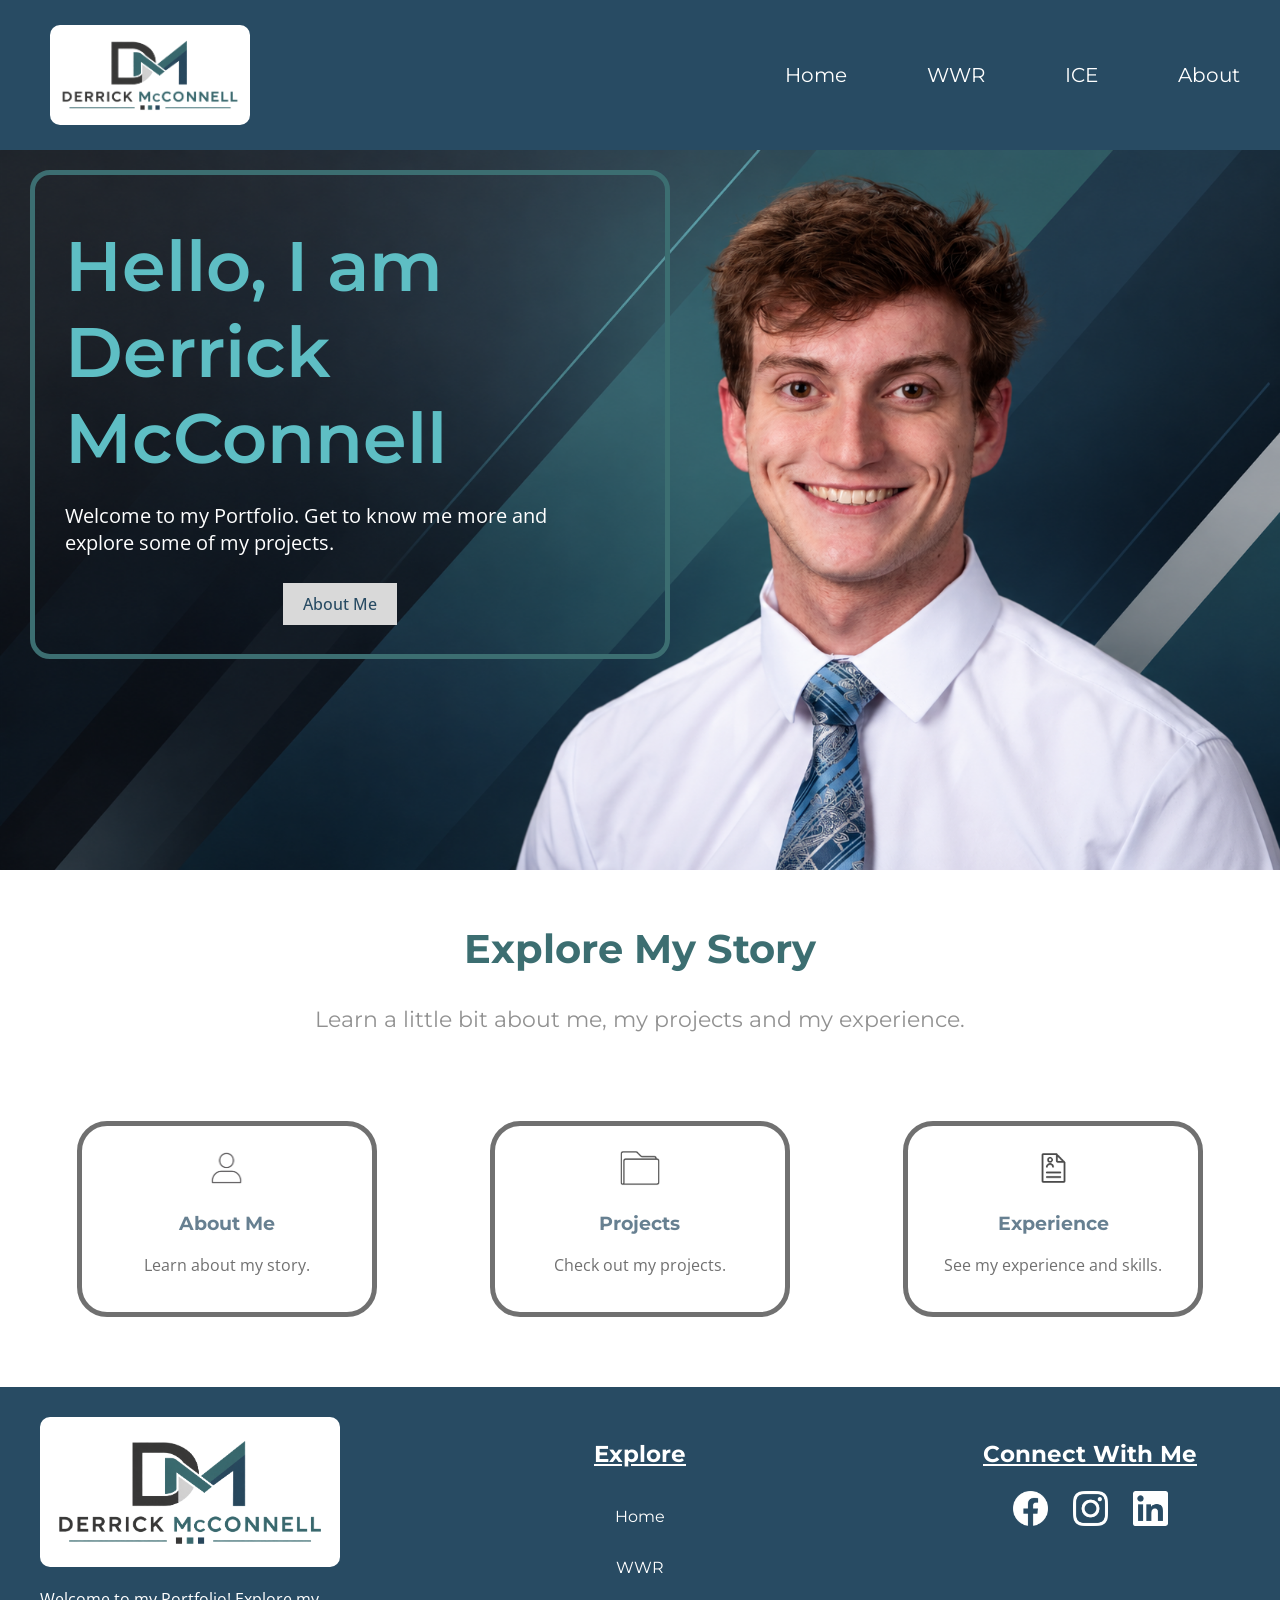
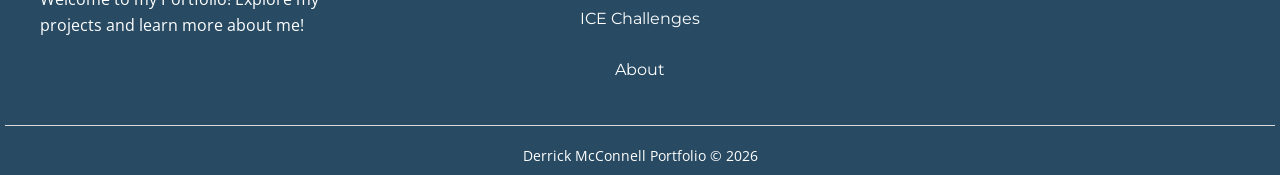
<file: index.html>
<!DOCTYPE html>
<html lang="en">
<head>
    <meta charset="UTF-8">
    <meta name="viewport" content="width=device-width, initial-scale=1.0">
    <title>Home</title>

    <link rel="stylesheet" href="styles/navfoot.css" >
    <link rel="stylesheet" href="styles/index.css">
</head>
<body>
    <div id="content">
        <header>
            <a class="logo-link" href="index.html">
                <img src="images/Derrick McConnell Modern Monogram Branding.png" alt="Logo">
            </a>
            <nav>
                <a href="index.html">Home</a>
                <a href="wwr.html">WWR</a>
                <a href="ice.html">ICE</a>
                <a href="about.html">About</a>
            </nav>
        </header>
        <div class="hero">
            <section class="hero-msg">
                <h1>Hello, I am<br>Derrick McConnell</h1>
                <p>Welcome to my Portfolio. Get to know me more and explore some of my projects.</p>
                <a href="about.html">About Me</a>
            </section>
            <section class="hero-image">
                <img src="images/hero-headshot.png" alt="Hero Image">
            </section>
        </div>
        <main class="portfolio-peek">
            <section class="peek-msg">
                <h1>Explore My Story</h1>
                <h2>Learn a little bit about me, my projects and my experience.</h2>
            </section>
            <a href="about.html" class="peek-box">
                <img src="images/transparent-background-person-icon-free-png.webp" alt="headshot icon">
                <h3>About Me</h3>
                <p>Learn about my story.</p>
            </a>
            <a href="wwr.html" class="peek-box">
                <img src="images/free-folder-icon-1437-thumb.png" alt="folder icon">
                <h3>Projects</h3>
                <p>Check out my projects.</p>
            </a>
            <a href="" class="peek-box">
                <img src="images/resume-7.png" alt="resume icon">
                <h3>Experience</h3>
                <p>See my experience and skills.</p>
            </a>
        </main>
        <footer>
            <div class="footer-container">
                <section class="brand">
                    <a class="logo-link-f" href="index.html">
                        <img src="images/Derrick McConnell Modern Monogram Branding.png" alt="Logo">
                    </a>
                    <p>Welcome to my Portfolio! Explore my projects and learn more about me!</p>
                </section>
                <nav class="footer-links">
                    <h3>Explore</h3>
                    <p><a href="index.html">Home</a></p>
                    <p><a href="wwr.html">WWR</a></p>
                    <p><a href="ice.html">ICE Challenges</a></p>
                    <p><a href="about.html">About</a></p>
                </nav>
                <section class="social">
                    <h3>Connect With Me</h3>
                    <div class="icons">
                        <a href="https://facebook.com" target="_blank">
                            <img src="images/Facebook-icon-white.png" alt="fb icon">
                        </a>
                        <a href="https://instagram.com" target="_blank">
                            <img src="images/instagram-white-icon.webp" alt="instagram icon">
                        </a>
                        <a href="https://www.linkedin.com/in/derrick-mcconnell" target="_blank">
                            <img src="images/linkedin-app-white-icon.webp" alt="LinkedIn">
                        </a>
                    </div>
                </section>
            </div>

            <div class="copyright">
                <p>Derrick McConnell Portfolio &copy; 2026</p>
            </div>
        </footer>
    </div>
</body>
</html>
</file>
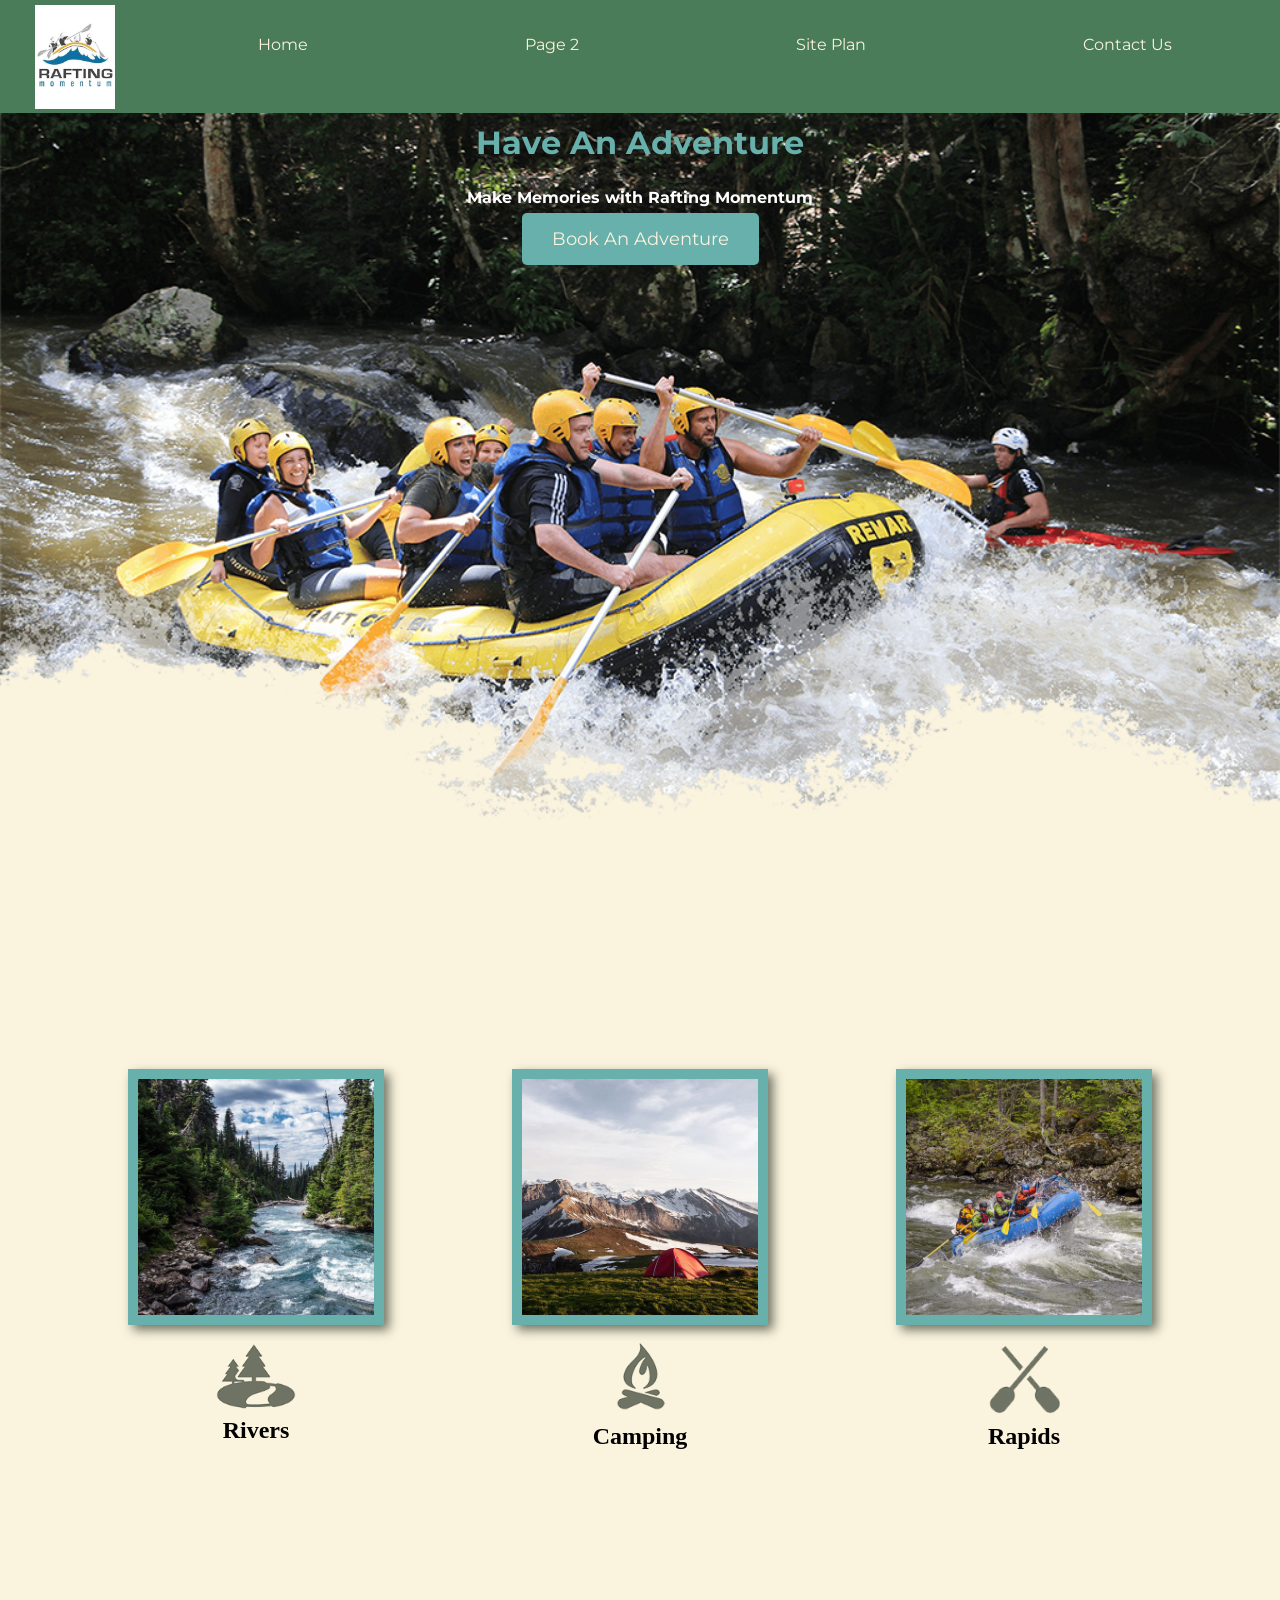
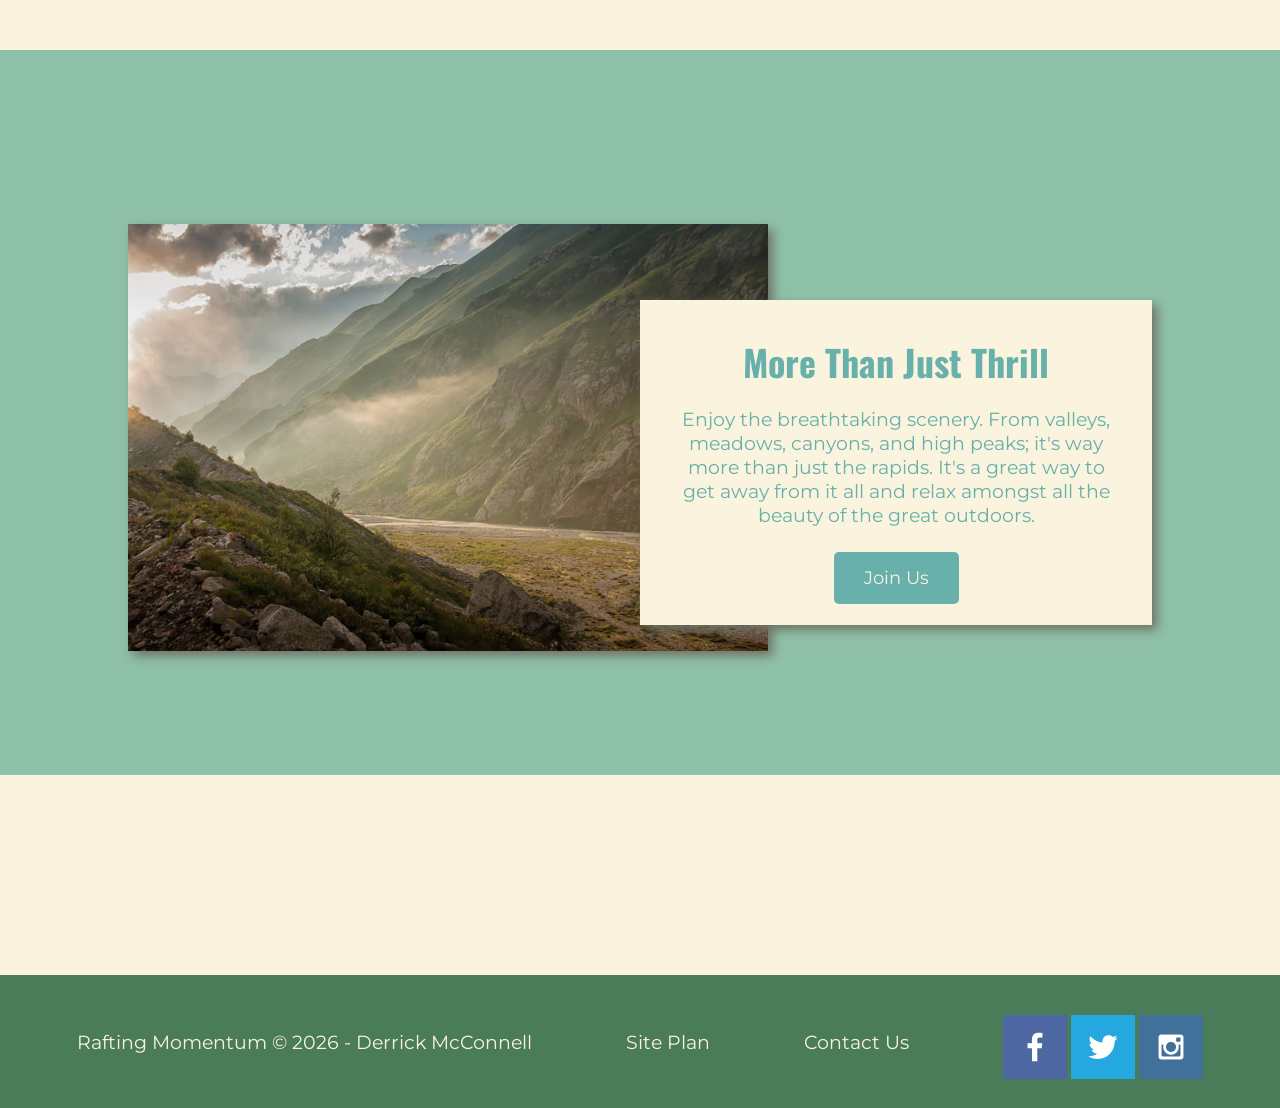
<file: wwr/index.html>
<!DOCTYPE html>
<html lang="en">
<head>
    <meta charset="UTF-8">
    <meta name="viewport" content="width=device-width, initial-scale=1.0">
    <title>Rafting Momentum</title>
    <link rel="stylesheet" href="styles/style.css">
</head>
<body>
    <div id="content">
        <header>
            <a id="logo_link" href="index.html">
                <img class="logo" src="images/rafting-momentum.jpg" alt="Rafting Momentum Logo">
            </a>
            <nav>
                <a href="index.html">Home</a>
                <a href="#">Page 2</a>
                <a href="site-plan-rafting.html">Site Plan</a>
                <a href="contactus.html">Contact Us</a>
            </nav>
        </header>
        <div id="hero">
            <div id="hero-box">
                <img id="hero-img" src="images/hero.png" alt="People enjoying whitewater rafting">
            </div>
            <section id="hero-msg">
                <h1 class="home-title">Have An Adventure</h1>
                <h4>Make Memories with Rafting Momentum</h4>
                <div class="button-box">
                    <a class="book" href="contactus.html">Book An Adventure</a>
                </div>
            </section>
        </div>
        <main class="home-grid">
            <section class="rivers-card">
                <img class="card-img" src="images/rivers.jpg" alt="river in forest">
                <img class="icon" src="images/river_icon.png" alt="river icon">
                <h2>Rivers</h2>
            </section>
            <section class="camping-card">
                <img class="card-img" src="images/camping.jpg" alt="tent in mountains">
                <img class="icon" src="images/fire_icon.png" alt="fire icon">
                <h2>Camping</h2>
            </section>
            <section class="rapids-card">
                <img class="card-img" src="images/rapids.jpg" alt="rafting boat">
                <img class="icon" src="images/oars.png" alt="oars icon">
                <h2>Rapids</h2>
            </section>
            <div id="background"></div>
            <img class="mountains" src="images/mountains.jpg" alt="misty mountains">
            <section class="msg">
                <h2>More Than Just Thrill</h2>
                <p>Enjoy the breathtaking scenery. From valleys, meadows, canyons, and high peaks; it's way more than just the rapids. It's a great way to get away from it all and relax amongst all the beauty of the great outdoors.</p>
                <a class="join" href="river.html">Join Us</a>
            </section>
        </main>
        <footer>
            <p>Rafting Momentum &copy; 2026 - Derrick McConnell</p>
            <p><a href="site-plan-rafting.html">Site Plan</a></p>
            <p><a href="contactus.html">Contact Us</a></p>
            <div class="social">
                <a href="https://facebook.com" target="_blank">
                    <img src="images/facebook.png" alt="fb icon">
                </a>
                <a href="https://twitter.com">
                    <img src="images/twitter.png" alt="twitter icon">
                </a>
                <a href="https://instagram.com">
                    <img src="images/instagram.png" alt="instagram icon">
                </a>
            </div>
        </footer>
    </div>
</body>
</html>
</file>
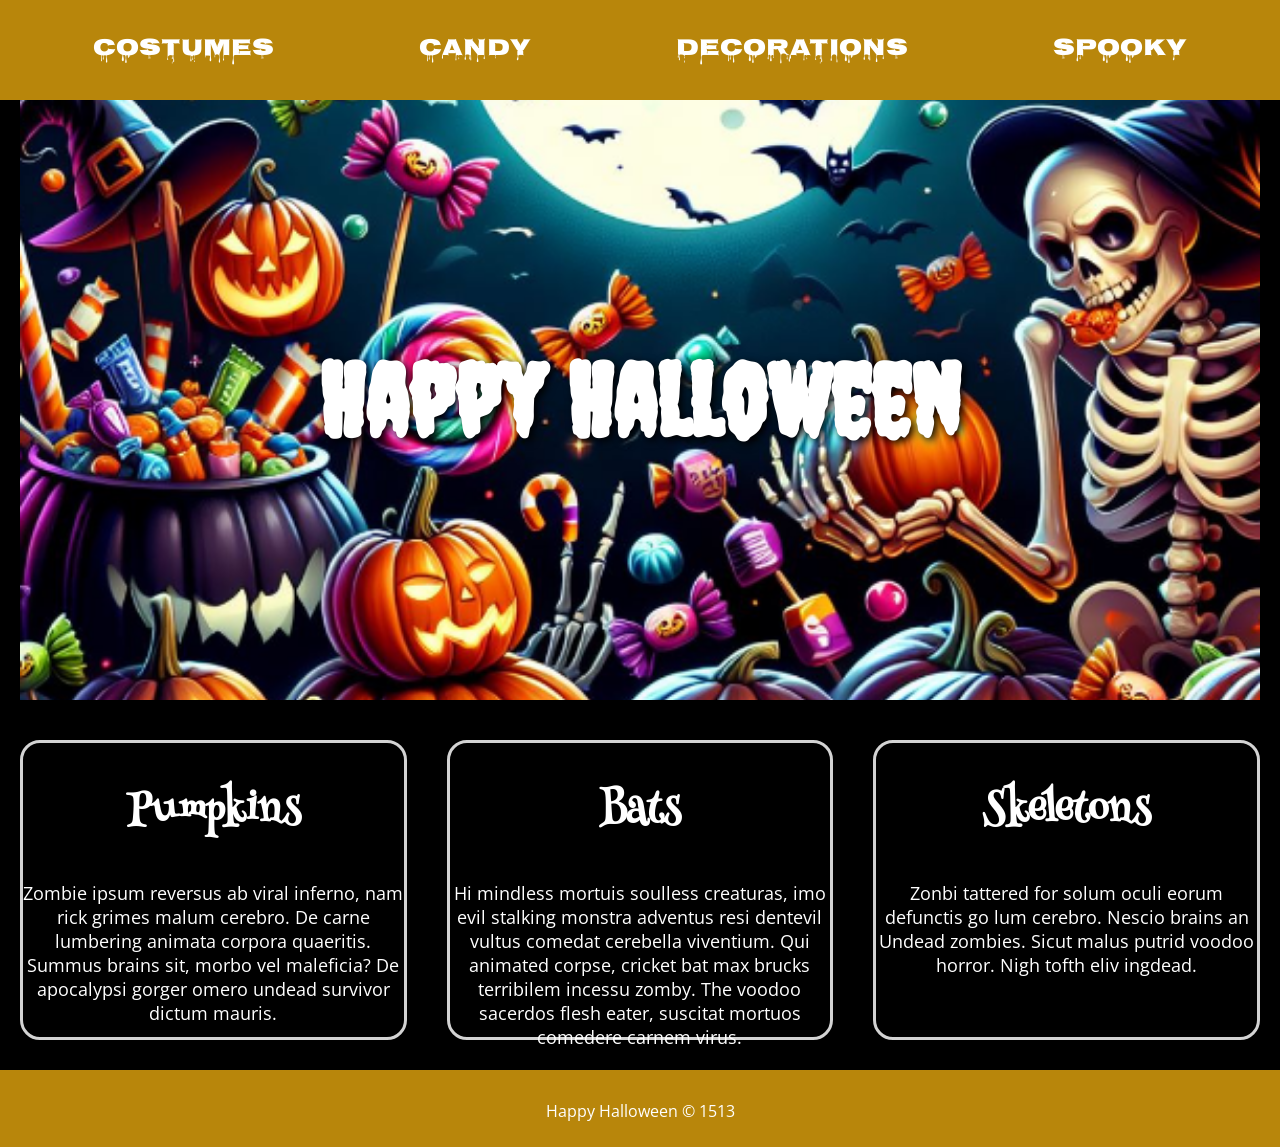
<file: ice/halloween/index.html>
<!-- For this activity you are not allowed to change
 the HTML code, only the CSS -->

<!DOCTYPE html>
<html lang="en">

<head>
    <meta charset="UTF-8">
    <meta name="viewport" content="width=device-width, initial-scale=1.0">
    <title>Document</title>
    <link rel="stylesheet" href="styles/styles.css">
</head>

<body>
    <div id="wrapper">
        <header>
            <nav>
                <ul>
                    <li>Costumes</li>
                    <li>Candy</li>
                    <li>Decorations</li>
                    <li>Spooky</li>
                </ul>
            </nav>
        </header>
        <main>
            <h1>Happy Halloween</h1>
            <img src="images/halloween.png">
            <section>
                <h2>Pumpkins</h2>
                <p>Zombie ipsum reversus ab viral inferno, nam rick grimes
                    malum cerebro. De carne lumbering animata corpora quaeritis.
                    Summus brains sit​​, morbo vel maleficia? De apocalypsi gorger
                    omero undead survivor dictum mauris. </p>
            </section>
            <section>
                <h2>Bats</h2>
                <p>Hi mindless mortuis soulless
                    creaturas, imo evil stalking monstra adventus resi dentevil vultus
                    comedat cerebella viventium. Qui animated corpse, cricket bat max
                    brucks terribilem incessu zomby. The voodoo sacerdos flesh eater,
                    suscitat mortuos comedere carnem virus.</p>
            </section>
            <section>
                <h2>Skeletons</h2>
                <p>Zonbi tattered for solum oculi
                    eorum defunctis go lum cerebro. Nescio brains an Undead zombies. Sicut
                    malus putrid voodoo horror. Nigh tofth eliv ingdead.</p>
            </section>
        </main>
        <footer>
            Happy Halloween &copy; 1513
        </footer>
    </div>
</body>

</html>
</file>
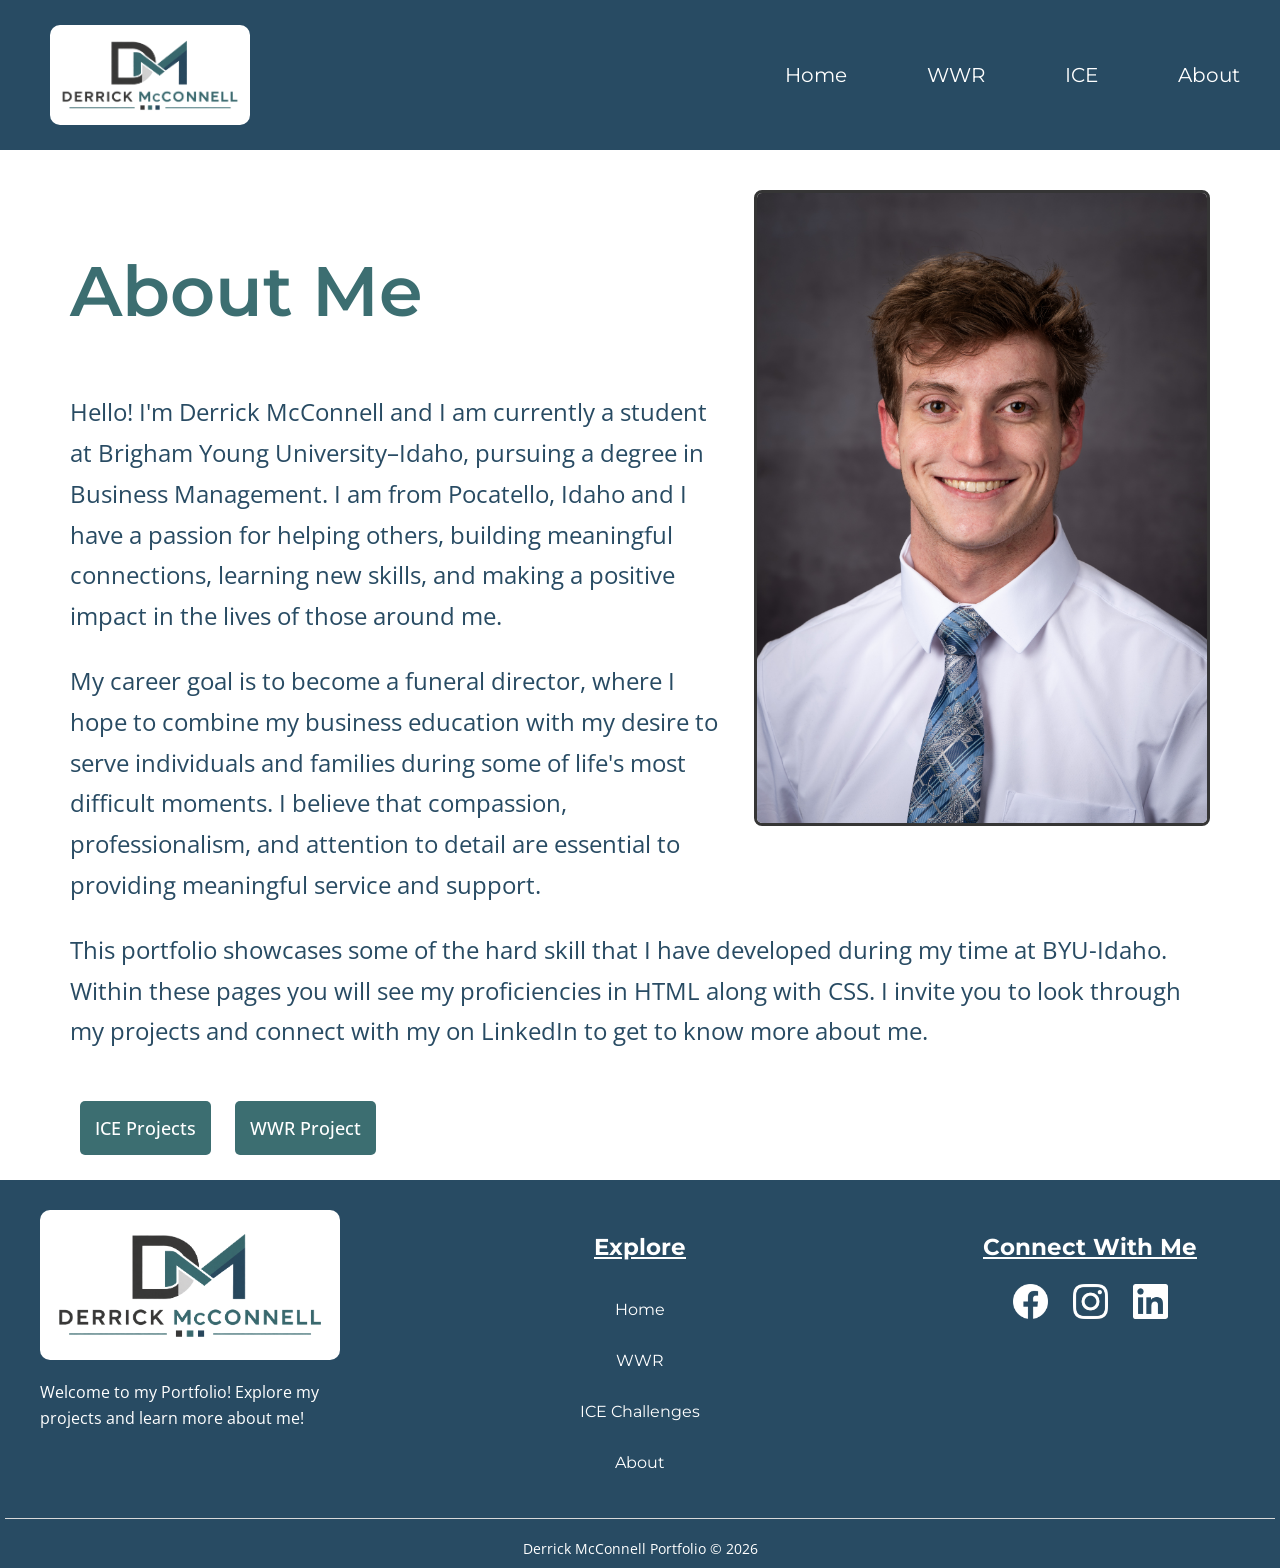
<file: about.html>
<!DOCTYPE html>
<html lang="en">
<head>
    <meta charset="UTF-8">
    <meta name="viewport" content="width=device-width, initial-scale=1.0">
    <title>About Me</title>

    <link rel="stylesheet" href="styles/navfoot.css" >
    <link rel="stylesheet" href="styles/about.css">
</head>
<body>
    <div id="content">
        <header>
            <a class="logo-link" href="index.html">
                <img src="images/Derrick McConnell Modern Monogram Branding.png" alt="Logo">
            </a>
            <nav>
                <a href="index.html">Home</a>
                <a href="wwr.html">WWR</a>
                <a href="ice.html">ICE</a>
                <a href="about.html">About</a>
            </nav>
        </header>
        <main class="about">
            <section class="bio">
                <div class="headshot">
                    <img src="images/260417_DerrickMcConnell_HK_002.jpg" alt="Self Portrait">
                </div>
                <h1>About Me</h1>
                <p>
                    Hello! I'm Derrick McConnell and I am currently a student at Brigham Young
                    University–Idaho, pursuing a degree in Business
                    Management. I am from Pocatello, Idaho and I have a passion for helping others,
                    building meaningful connections, learning new skills, and making a
                    positive impact in the lives of those around me.
                </p>

                <p>
                    My career goal is to become a funeral director,
                    where I hope to combine my business education
                    with my desire to serve individuals and families
                    during some of life's most difficult moments.
                    I believe that compassion, professionalism, and
                    attention to detail are essential to providing
                    meaningful service and support.
                </p>

                <p id="last">
                    This portfolio showcases some of the hard skill that
                    I have developed during my time at BYU-Idaho. Within
                    these pages you will see my proficiencies in HTML along
                    with CSS. I invite you to look through my projects and connect
                    with my on LinkedIn to get to know more about me.
                </p>

            </section>

            <section class="project-links">
                <a href="ice.html">ICE Projects</a>
                <a href="wwr.html">WWR Project</a>
            </section>
            
        </main>
        <footer>
            <div class="footer-container">
                <div class="brand">
                    <a class="logo-link-f" href="index.html">
                        <img src="images/Derrick McConnell Modern Monogram Branding.png" alt="Logo">
                    </a>
                    <p>Welcome to my Portfolio! Explore my projects and learn more about me!</p>
                </div>
                <div class="footer-links">
                    <h3>Explore</h3>
                    <p><a href="index.html">Home</a></p>
                    <p><a href="wwr.html">WWR</a></p>
                    <p><a href="ice.html">ICE Challenges</a></p>
                    <p><a href="about.html">About</a></p>
                </div>
                <div class="social">
                    <h3>Connect With Me</h3>
                    <div class="icons">
                        <a href="https://facebook.com" target="_blank">
                            <img src="images/Facebook-icon-white.png" alt="fb icon">
                        </a>
                        <a href="https://instagram.com" target="_blank">
                            <img src="images/instagram-white-icon.webp" alt="instagram icon">
                        </a>
                        <a href="https://www.linkedin.com/in/derrick-mcconnell" target="_blank">
                            <img src="images/linkedin-app-white-icon.webp" alt="LinkedIn">
                        </a>
                    </div>
                </div>
            </div>

            <div class="copyright">
                <p>Derrick McConnell Portfolio &copy; 2026</p>
            </div>
        </footer>
    </div>
</body>
</html>
</file>
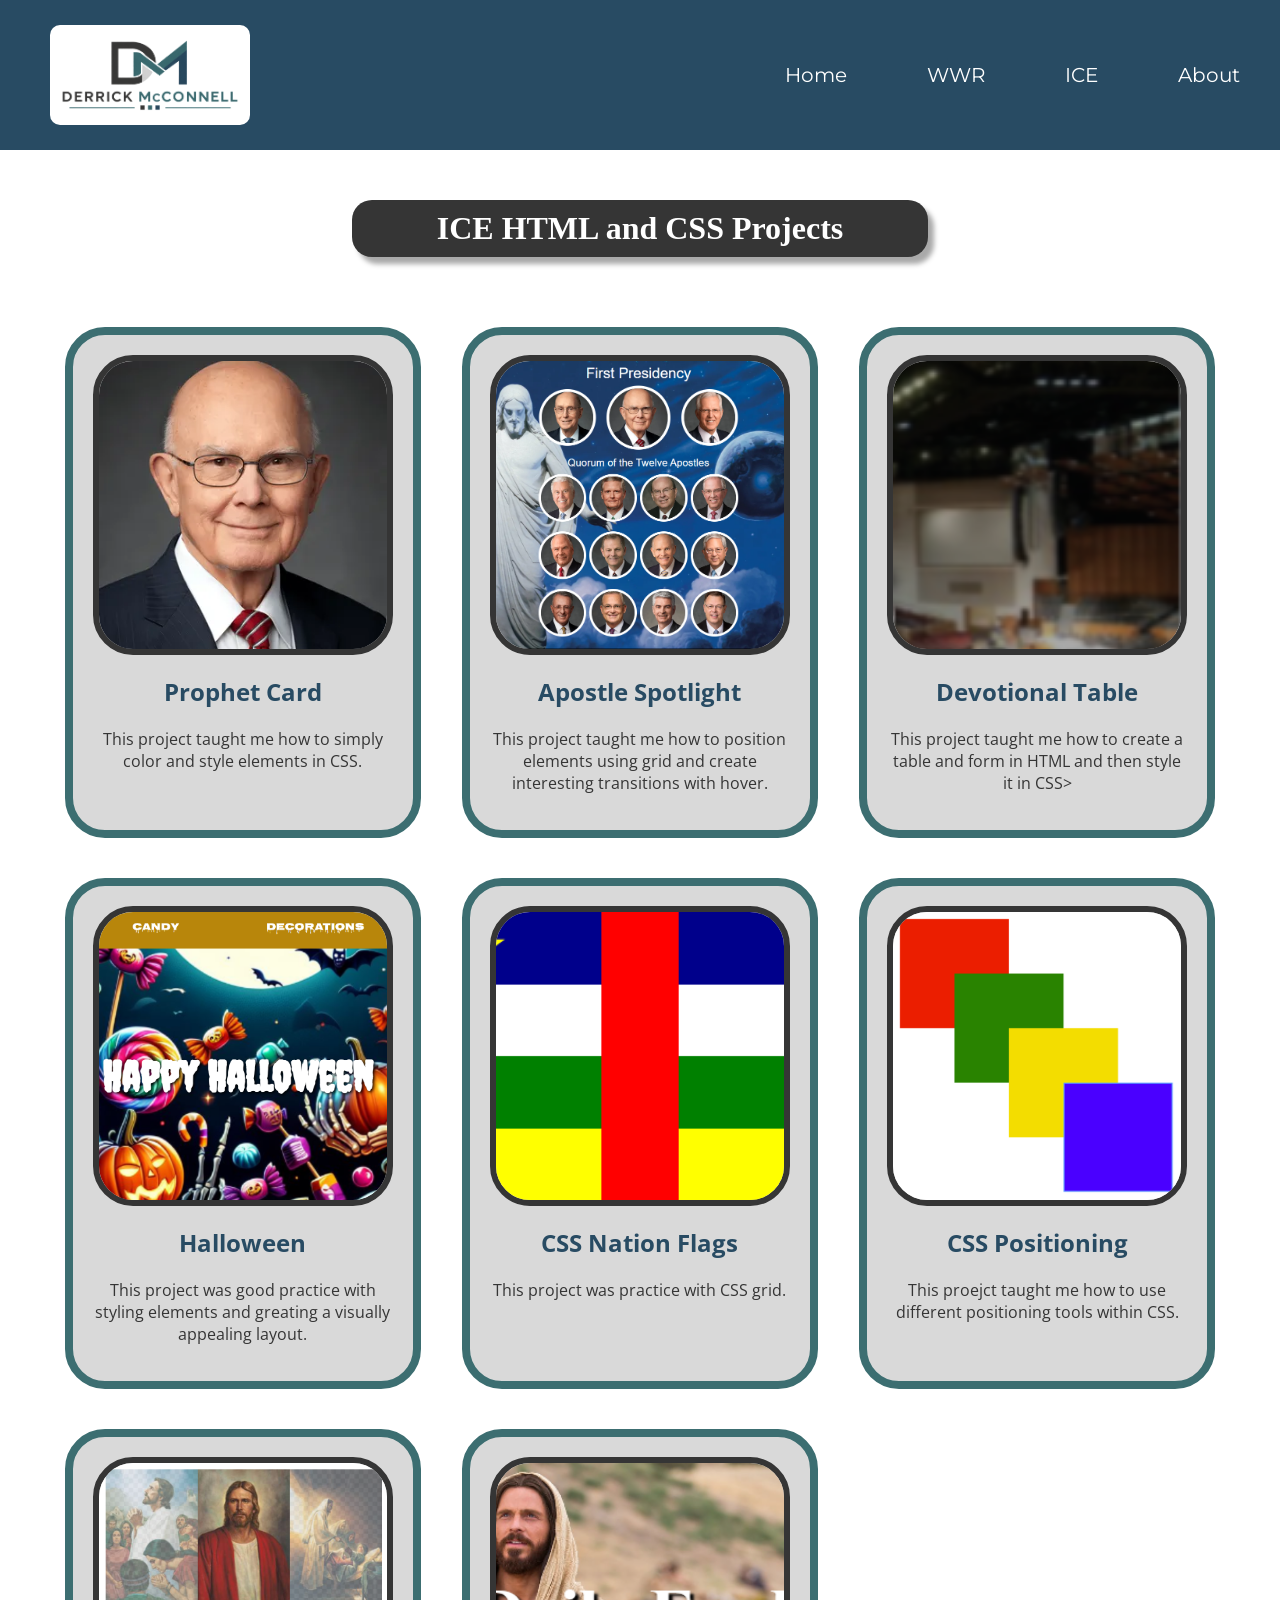
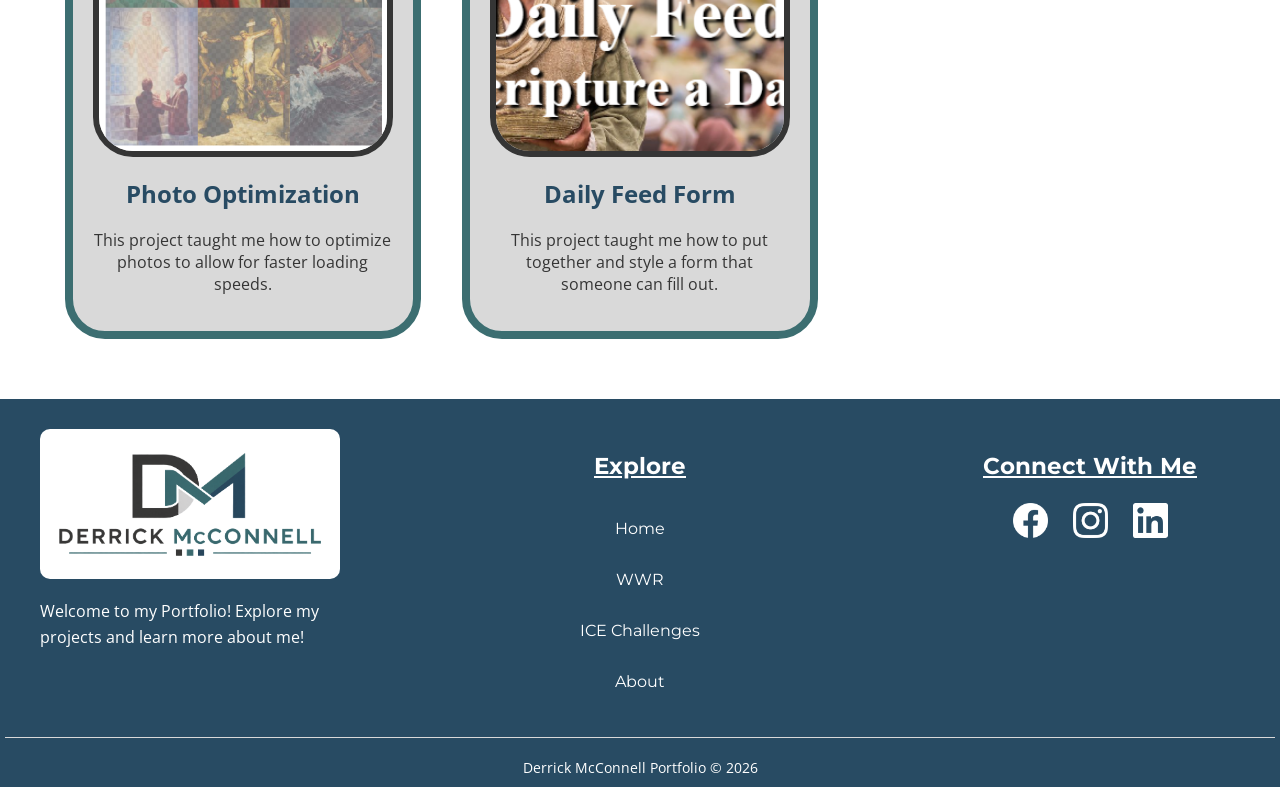
<file: ice.html>
<!DOCTYPE html>
<html lang="en">
<head>
    <meta charset="UTF-8">
    <meta name="viewport" content="width=device-width, initial-scale=1.0">
    <title>ICS Challanges</title>

    <link rel="stylesheet" href="styles/navfoot.css" >
    <link rel="stylesheet" href="styles/ice.css">
</head>
<body>
    <div id="content">
        <header>
            <a class="logo-link" href="index.html">
                <img src="images/Derrick McConnell Modern Monogram Branding.png" alt="Logo">
            </a>
            <nav>
                <a href="index.html">Home</a>
                <a href="wwr.html">WWR</a>
                <a href="ice.html">ICE</a>
                <a href="about.html">About</a>
            </nav>
        </header>
        <main class="projects">
            <h1>ICE HTML and CSS Projects</h1>
            <a href="ice/prophet_cards/oaks.html" target="_blank" class="ice-box">
                <img src="images/prophet-card.webp" alt="Prophet Project">
                <h2>Prophet Card</h2>
                <p>This project taught me how to simply color and style elements in CSS.</p>
            </a>
            <a href="ice/apostle_spotlight/apostles.html" target="_blank" class="ice-box">
                <img src="images/apostle-spotlight.png" alt="Apostle Project">
                <h2>Apostle Spotlight</h2>
                <p>This project taught me how to position elements using grid and create interesting transitions with hover.</p>
            </a>
            <a href="ice/favorite_devo/favdevo.html" target="_blank" class="ice-box">
                <img src="images/devo.png" alt="Devo Project">
                <h2>Devotional Table</h2>
                <p>This project taught me how to create a table and form in HTML and then style it in CSS></p>
            </a>
            <a href="ice/halloween/index.html" target="_blank" class="ice-box">
                <img src="images/haloween.png" alt="Halloween Project">
                <h2>Halloween</h2>
                <p>This project was good practice with styling elements and greating a visually appealing layout.</p>
            </a>
            <a href="ice/grid_flags/flags.html" target="_blank" class="ice-box">
                <img src="images/car_flag.png" alt="CAR Flag">
                <h2>CSS Nation Flags</h2>
                <p>This project was practice with CSS grid.</p>
            </a>
            <a href="ice/positioning/positioning.html" target="_blank" class="ice-box">
                <img src="images/positioning.png" alt="positioning image">
                <h2>CSS Positioning</h2>
                <p>This proejct taught me how to use different positioning tools within CSS.</p>
            </a>
            <a href="ice/gallery/gallery.html" target="_blank" class="ice-box">
                <img src="images/christ-photos.png" alt="Christ Images">
                <h2>Photo Optimization</h2>
                <p>This project taught me how to optimize photos to allow for faster loading speeds.</p>
            </a>
            <a href="ice/signup/signup.html" target="_blank" class="ice-box">
                <img src="images/signup.png" alt="Scripture Signup">
                <h2>Daily Feed Form</h2>
                <p>This project taught me how to put together and style a form that someone can fill out.</p>
            </a>
        </main>
        <footer>
            <div class="footer-container">
                <div class="brand">
                    <a class="logo-link-f" href="index.html">
                        <img src="images/Derrick McConnell Modern Monogram Branding.png" alt="Logo">
                    </a>
                    <p>Welcome to my Portfolio! Explore my projects and learn more about me!</p>
                </div>
                <div class="footer-links">
                    <h3>Explore</h3>
                    <p><a href="index.html">Home</a></p>
                    <p><a href="wwr.html">WWR</a></p>
                    <p><a href="ice.html">ICE Challenges</a></p>
                    <p><a href="about.html">About</a></p>
                </div>
                <div class="social">
                    <h3>Connect With Me</h3>
                    <div class="icons">
                        <a href="https://facebook.com" target="_blank">
                            <img src="images/Facebook-icon-white.png" alt="fb icon">
                        </a>
                        <a href="https://instagram.com" target="_blank">
                            <img src="images/instagram-white-icon.webp" alt="instagram icon">
                        </a>
                        <a href="https://www.linkedin.com/in/derrick-mcconnell" target="_blank">
                            <img src="images/linkedin-app-white-icon.webp" alt="LinkedIn">
                        </a>
                    </div>
                </div>
            </div>

            <div class="copyright">
                <p>Derrick McConnell Portfolio &copy; 2026</p>
            </div>
        </footer>
    </div>
</body>
</html>
</file>
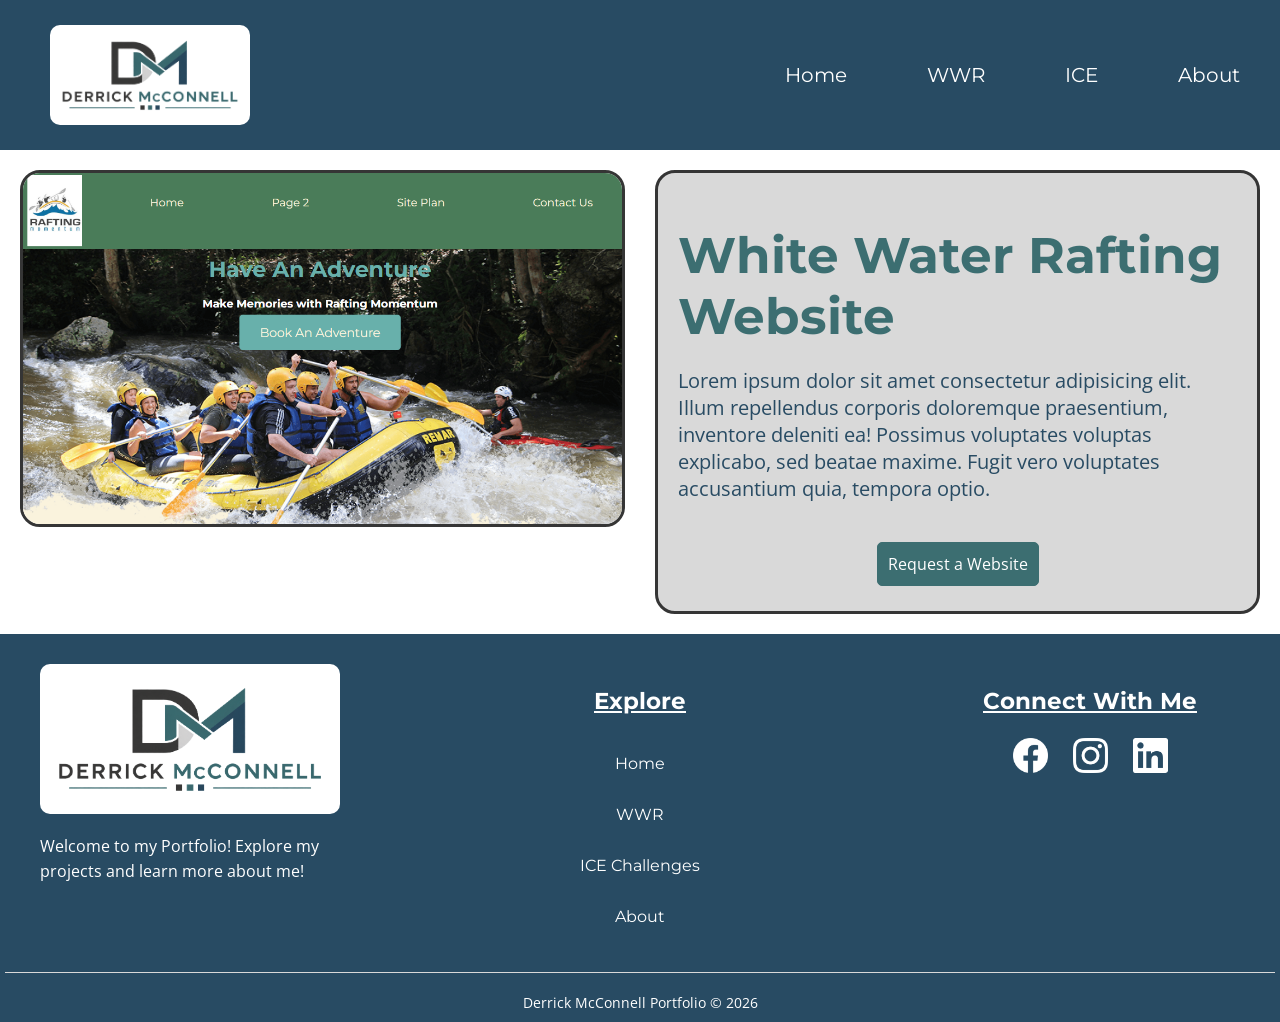
<file: wwr.html>
<!DOCTYPE html>
<html lang="en">
<head>
    <meta charset="UTF-8">
    <meta name="viewport" content="width=device-width, initial-scale=1.0">
    <title>White Water Raft Stie</title>

    <link rel="stylesheet" href="styles/navfoot.css" >
    <link rel="stylesheet" href="styles/wwr.css">
</head>
<body>
    <div id="content">
        <header>
            <a class="logo-link" href="index.html">
                <img src="images/Derrick McConnell Modern Monogram Branding.png" alt="Logo">
            </a>
            <nav>
                <a href="index.html">Home</a>
                <a href="wwr.html">WWR</a>
                <a href="ice.html">ICE</a>
                <a href="about.html">About</a>
            </nav>
        </header>

        <main>
            <section class="wwr-box">
                <div class="wwr-image">
                    <a href="wwr/index.html" target="_blank" class="wwr-link">
                        <img src="images/wwr-home.png" alt="White Water Website Image">
                    </a>
                </div>
                <div class="wwr-msg">
                    <h1>White Water Rafting Website</h1>
                    <p>Lorem ipsum dolor sit amet consectetur adipisicing elit. Illum repellendus corporis doloremque praesentium, inventore deleniti ea! Possimus voluptates voluptas explicabo, sed beatae maxime. Fugit vero voluptates accusantium quia, tempora optio.</p>
                    <a href="" class="request-button">Request a Website</a>
                </div>
            </section>
        </main>

        <footer>
            <div class="footer-container">
                <div class="brand">
                    <a class="logo-link-f" href="index.html">
                        <img src="images/Derrick McConnell Modern Monogram Branding.png" alt="Logo">
                    </a>
                    <p>Welcome to my Portfolio! Explore my projects and learn more about me!</p>
                </div>
                <div class="footer-links">
                    <h3>Explore</h3>
                    <p><a href="index.html">Home</a></p>
                    <p><a href="wwr.html">WWR</a></p>
                    <p><a href="ice.html">ICE Challenges</a></p>
                    <p><a href="about.html">About</a></p>
                </div>
                <div class="social">
                    <h3>Connect With Me</h3>
                    <div class="icons">
                        <a href="https://facebook.com" target="_blank">
                            <img src="images/Facebook-icon-white.png" alt="fb icon">
                        </a>
                        <a href="https://instagram.com" target="_blank">
                            <img src="images/instagram-white-icon.webp" alt="instagram icon">
                        </a>
                        <a href="https://www.linkedin.com/in/derrick-mcconnell" target="_blank">
                            <img src="images/linkedin-app-white-icon.webp" alt="LinkedIn">
                        </a>
                    </div>
                </div>
            </div>

            <div class="copyright">
                <p>Derrick McConnell Portfolio &copy; 2026</p>
            </div>
        </footer>
    </div>
</body>
</html>
</file>
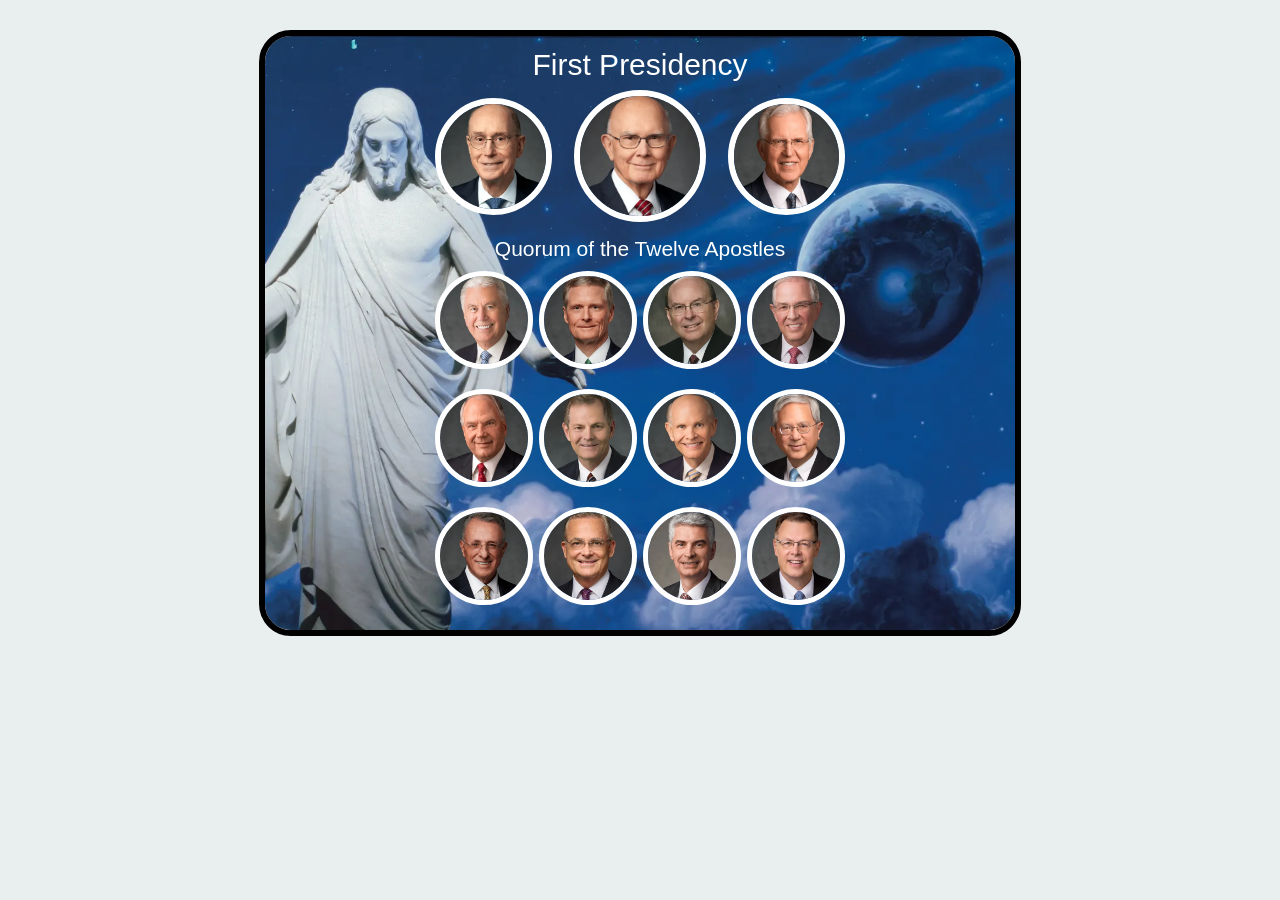
<file: ice/apostle_spotlight/apostles.html>
<!DOCTYPE html>
<html lang="en">
<head>
    <meta charset="UTF-8">
    <meta name="viewport" content="width=device-width, initial-scale=1.0">
    <title>Apostles Spotlights</title>
    <style>
        body {
        margin: 0;
        padding: 30px;
        background-color: #e9eeee;
        font-family: Arial, sans-serif;
    }

    .leadership-card {
        position: relative;
        display: grid;
        grid-template-columns: 1fr;
        grid-template-rows: auto auto;
        gap: 15px;

        width: min(100%, 710px);
        margin: 0 auto;
        padding: 12px 20px 25px;
        border: 6px solid black;
        border-radius: 32px;
        overflow: hidden;
        color: white;
    }

    .background {
        position: absolute;
        inset: 0;
        z-index: -1;
    }

    .background img {
        display: block;
        width: 100%;
        height: 100%;
        object-fit: cover;
        object-position: center;
    }

    .presidency, .twelve {
        position: relative;
        z-index: 1;
        min-width: 0;
        text-align: center;
    }

    .presidency h1 {
        margin: 0 0 8px;
        font-size: 30px;
        font-weight: 400;
    }

    .pictures {
        display: flex;
        justify-content: center;
        align-items: center;
        gap: 22px;
    }

    .pictures img {
        width: 105px;
        aspect-ratio: 1;
        object-fit: cover;
        border: 6px solid white;
        border-radius: 50%;
    }

    .pictures #president {
        width: 120px;
    }

    .twelve h2 {
        margin: 0 0 10px;
        font-size: 21px;
        font-weight: 400;
    }

    .pictures-12 {
        display: grid;
        grid-template-columns: repeat(4, minmax(0,1fr));
        justify-items: center;
        gap: 20px 16px;
        max-width: 400px;
        margin: 0 auto;
    }

    .pictures-12 img {
        display: block;
        width: 88px;
        aspect-ratio: 1;
        object-fit: cover;
        border: 5px solid white;
        border-radius: 50%;
    }

    img:hover {
        border-color: grey;
    }


    </style>
</head>
<body>
    <div class="leadership-card"> 
        <div class="background">
            <img src="images/christus.webp">
        </div>

        <section class="presidency">
            <h1>First Presidency</h1>

            <div class="pictures">
                <img src="images/eyring.webp">
                <img id="president" src="images/oaks.webp">
                <img src="images/christofferson.webp">
            </div>
        </section>

        <section class="twelve">
            <h2>Quorum of the Twelve Apostles</h2>

            <div class="pictures-12">
                <img class="apostle" src="images/uchtdorf.webp">
                <img class="apostle" src="images/bednar.webp">
                <img class="apostle" src="images/cook.webp">
                <img class="apostle" src="images/anderson.webp">
                <img class="apostle" src="images/rasband.webp">
                <img class="apostle" src="images/stevenson.webp">
                <img class="apostle" src="images/renlund.webp">
                <img class="apsotle" src="images/gong.webp">
                <img class="apostle" src="images/soares.webp">
                <img class="apostle" src="images/kearon.webp">
                <img class="apostle" src="images/causse.webp">
                <img class="apostle" src="images/gilbert.webp">
            </div>
        </section>
    </div>
</body>
</html>
</file>
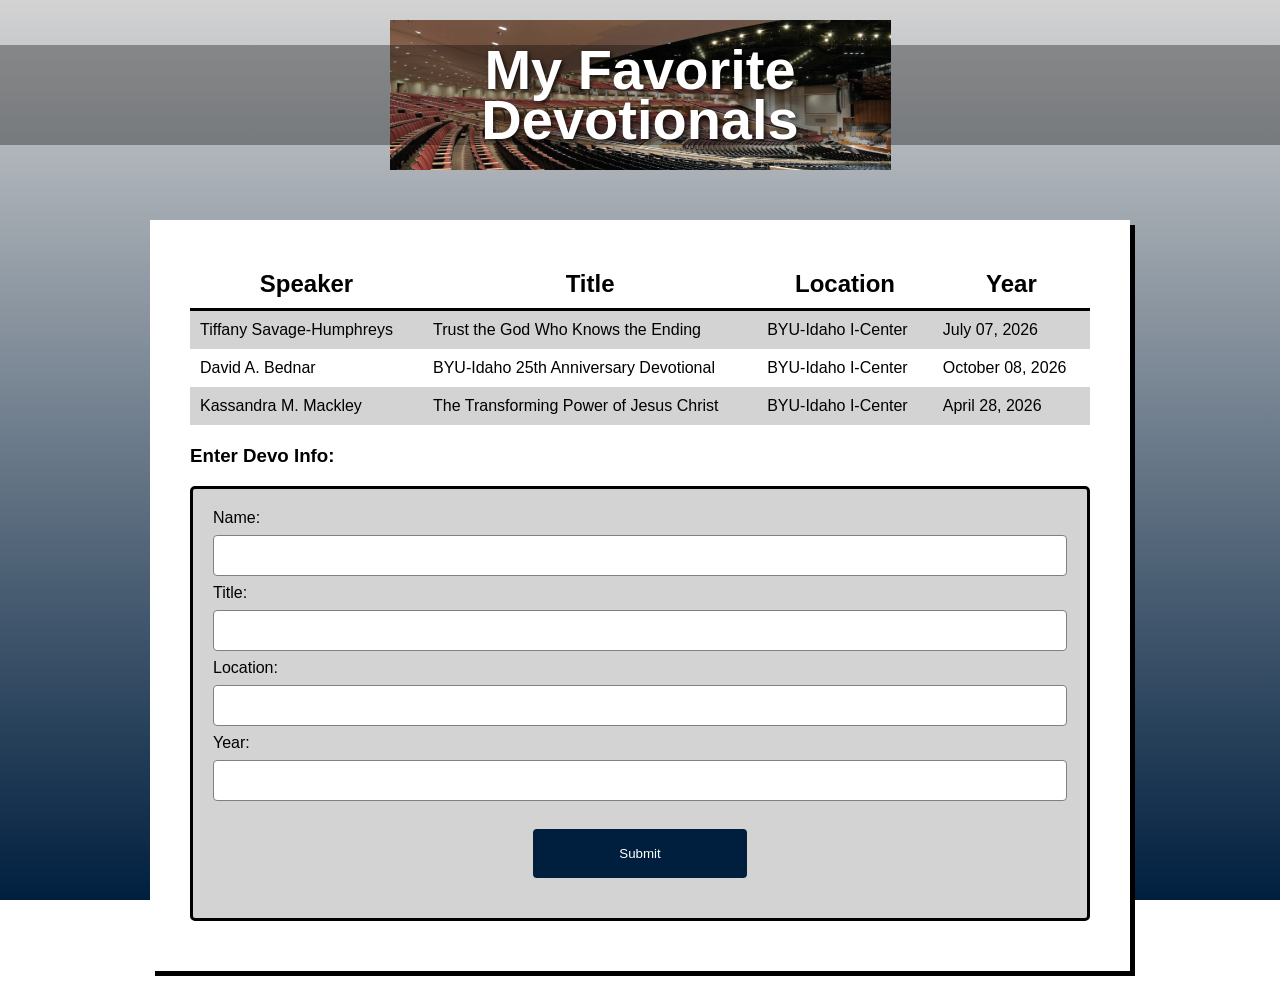
<file: ice/favorite_devo/favdevo.html>
<!DOCTYPE html>
<html lang="en">
<head>
  <meta charset="UTF-8" />
  <meta name="viewport" content="width=device-width, initial-scale=1.0"/>
  <title>My Favorite Devotionals</title>
  <link rel="stylesheet" href="styles/styles.css" />
</head>
<body>
  <div class="container">
    <header class="header">
      <div class="header-image">
        <h1>My Favorite<br>Devotionals</h1>
      </div>
    </header>
    <main>
      <div class="content-box">
        <!-- Add your devotional content here -->
         <section>
          <table>
            <tr id="table-heading">
              <th>Speaker</th>
              <th>Title</th>
              <th>Location</th>
              <th>Year</th>
            </tr>
            <tr class="info">
              <td>Tiffany Savage-Humphreys</td>
              <td>Trust the God Who Knows the Ending</td>
              <td>BYU-Idaho I-Center</td>
              <td>July 07, 2026</td>
            </tr>
            <tr class="info">
              <td>David A. Bednar</td>
              <td>BYU-Idaho 25th Anniversary Devotional</td>
              <td>BYU-Idaho I-Center</td>
              <td>October 08, 2026</td>
            </tr>
            <tr class="info">
              <td>Kassandra M. Mackley</td>
              <td>The Transforming Power of Jesus Christ</td>
              <td>BYU-Idaho I-Center</td>
              <td> April 28, 2026</td>
            </tr>
          </table>
        </section>

        <h3>Enter Devo Info:</h3>
        <section class="form">
          <form>
            <label for="name">Name:</label>
            <input type="text" id="name" name="name" value=""><br>
            <label for="title">Title:</label>
            <input type="text" id="title" name="title" value=""><br>
            <lable for="location">Location:</lable><br>
            <input type="text" id="location" name="location" value=""><br>
            <label for="year">Year:</label>
            <input type="text" id="year" name="year" value=""><br>
            <input type="submit" value="Submit">
          </form>
        </section>

      </div>
    </main>
  </div>
</body>
</html>
</file>
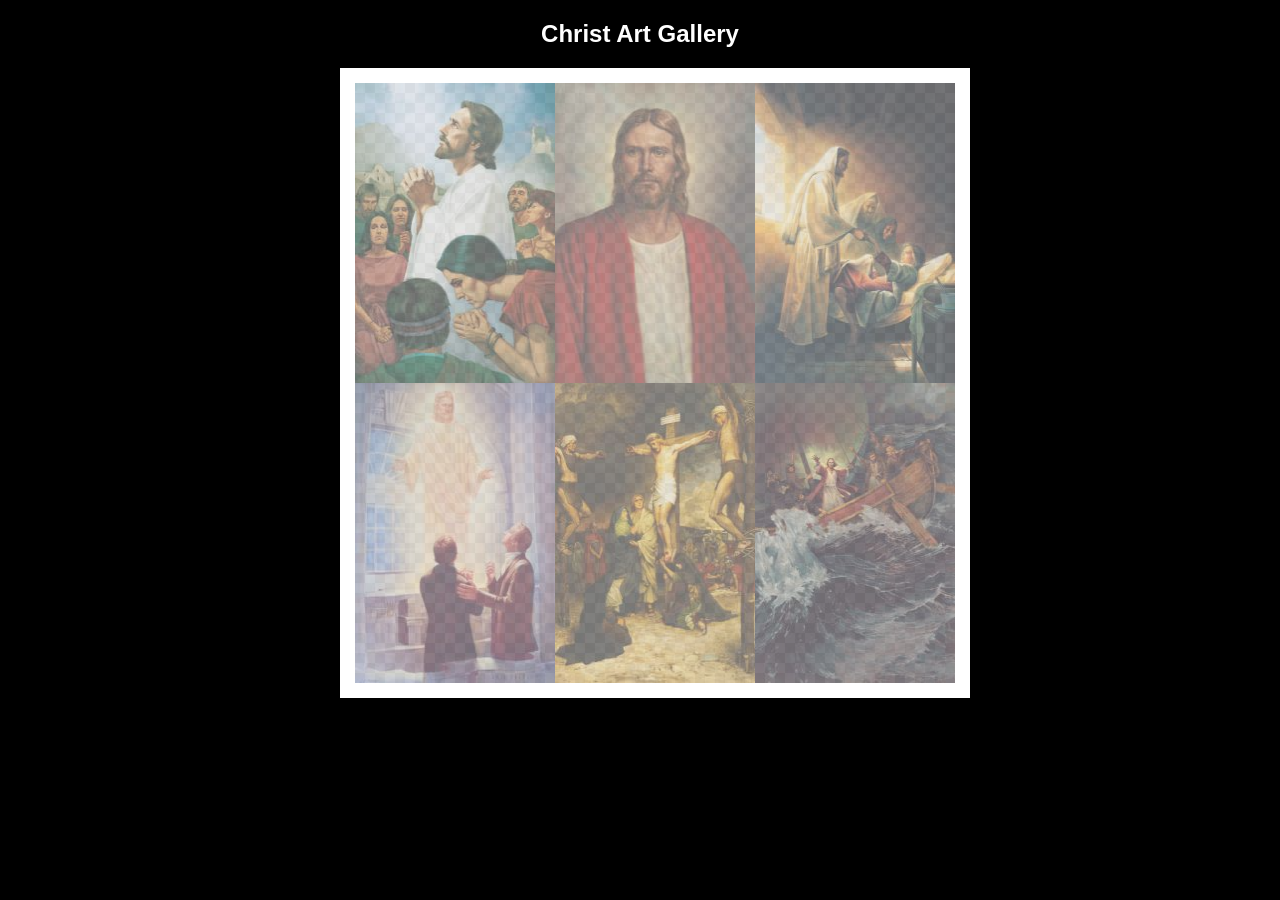
<file: ice/gallery/gallery.html>
<!DOCTYPE html>
<html lang="en">
<head>
    <meta charset="UTF-8">
    <meta name="viewport" content="width=device-width, initial-scale=1.0">
    <title>Images of Christ</title>
    <style>
        body {
            background: black;
        }
        #wrapper{
            width: 600px;
            margin: 0 auto;
        }
        nav {
            color: white;
            text-align: center;
            font-family: Haettenschweiler, 'Arial Narrow Bold', sans-serif;
        }
        #gallery{
            display: grid;
            grid-template-columns: 200px 200px 200px;
            border: 15px solid rgb(255, 255, 255);
            width: 100%;
            background-color: #ddd;
            background-image:
                linear-gradient(45deg, #ccc 26%, transparent 26%), 
                linear-gradient(135deg, #ccc 26%, transparent 26%),
                linear-gradient(45deg, transparent 75%, #ccc 75%),
                linear-gradient(135deg, transparent 75%, #ccc 75%);
            background-size: 20px 20px; /* Must be a square */
            background-position: 0 0, 10px 0, 10px -10px, 0px 10px; 
            
        }
        #gallery a {
            cursor: url('images/christus.png'), pointer;
        }
        #gallery img {
            /* make a thumbnail of the image that is 200x300 
               instead of using width and height here to help the page load faster */
            width: 200px; 
            height: 300px;

            opacity:50%;
            display:block;
        }
        #gallery img:hover{
            opacity: 100%;
        }
    </style>
</head>
<body>
    <div id="wrapper">
        <nav>
            <h1>Christ Art Gallery</h1>
        </nav>
        <main>
            <div id="gallery">
                <a href="images/big/img1.jpg"><img src="images/small/img1.jpg" alt="Christ praying with the Nephites" ></a>
                <a href="images/big/img2.jpg"><img src="images/small/img2.jpg" alt="Jesus the Christ" ></a>
                <a href="images/big/img3.jpg"><img src="images/small/img3.jpg" alt="Jesus Raising the Daughter of Jairus" ></a>
                <a href="images/big/img4.jpg"><img src="images/small/img4.jpg" alt="The Lord Appears in the Kirtland Temple" ></a>
                <a href="images/big/img5.jpg"><img src="images/small/img5.jpg" alt="Crucifixion of Jesus Christ" ></a>
                <a href="images/big/img6.jpg"><img src="images/small/img6.jpg" alt="Jesus Calms the Storm" ></a>
            </div>
        </main>
    </div>
</body>
</html>
</file>
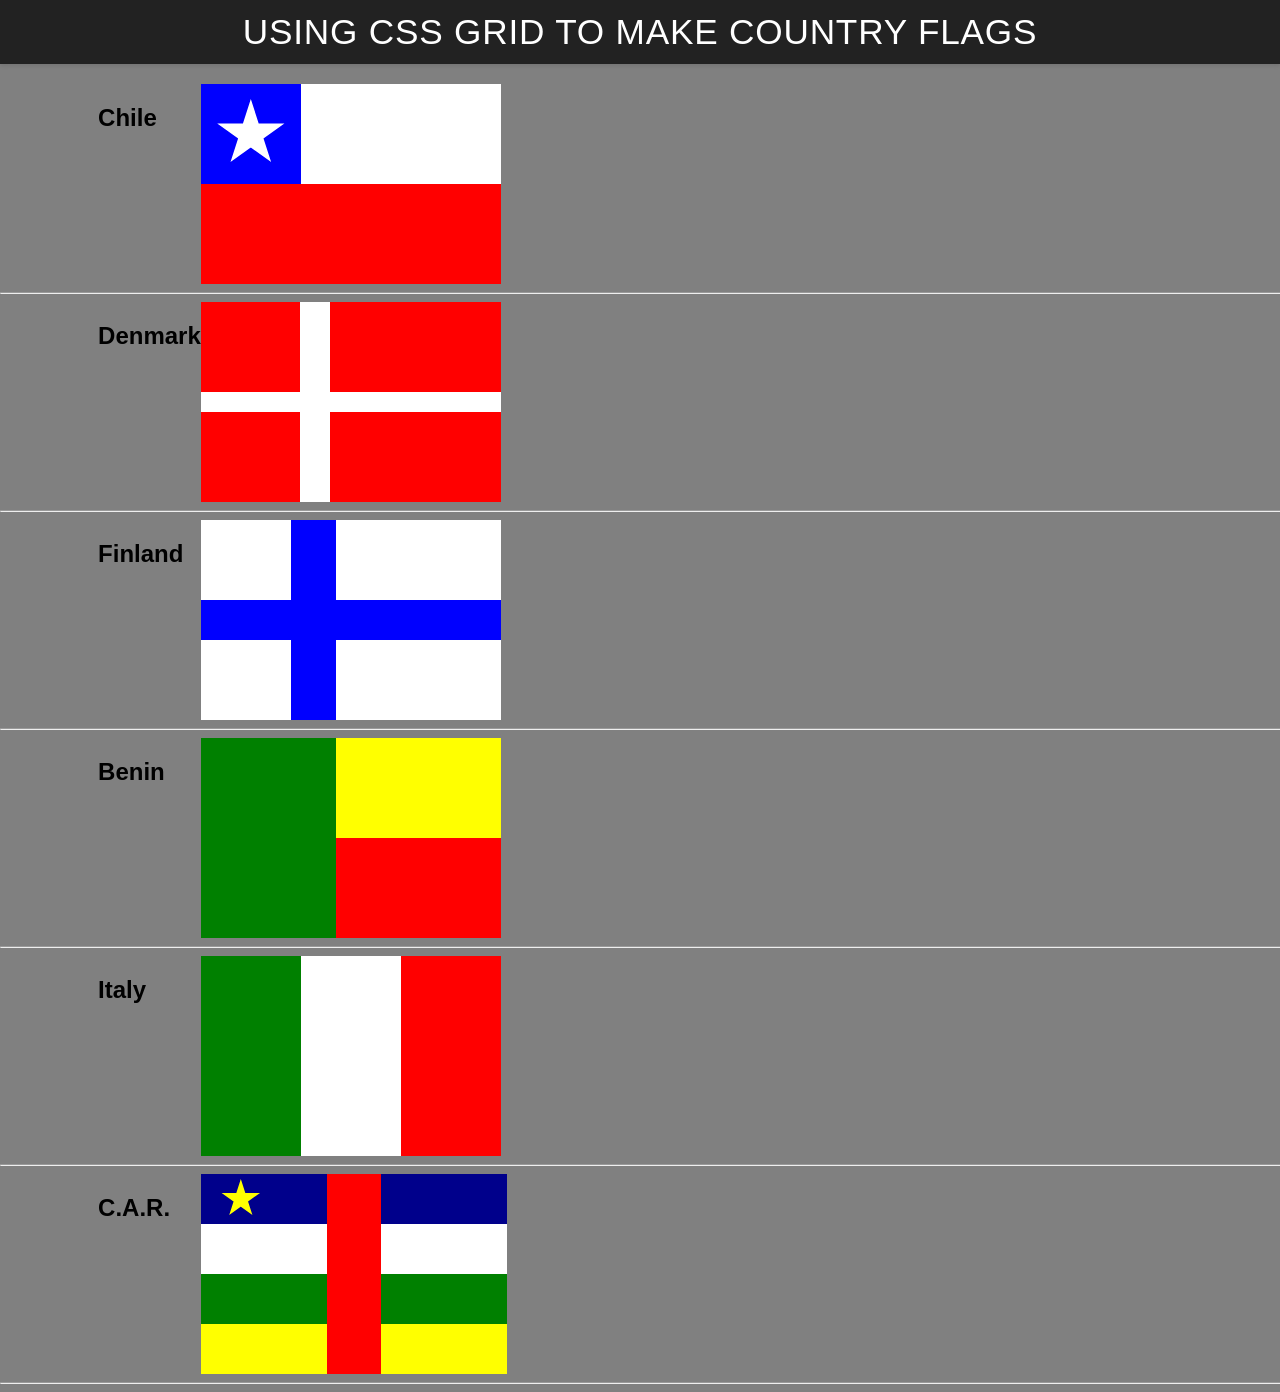
<file: ice/grid_flags/flags.html>
<!DOCTYPE html>
<html lang="en">

<head>
    <meta charset="UTF-8">
    <meta name="viewport" content="width=device-width, initial-scale=1.0">
    <title>Flag</title>
    <style>
        body {
            margin: 0;
            font-family: 'Helvetica Neue', sans-serif;
            background-color: gray;
        }

        header {
            background-color: #222;
            color: #fff;
            padding: 0.75rem 1.5rem;
            display: flex;
            align-items: center;
            justify-content: center;
            font-size: 1.1rem;
            letter-spacing: 0.05rem;
            text-transform: uppercase;
            box-shadow: 0 2px 4px rgba(0, 0, 0, 0.1);
        }

        header h1 {
            margin: 0;
            font-weight: 400;
        }
        main {
            display: grid;
            grid-template-columns: .1fr .1fr 1fr .1fr;
            margin-top: 20px;
        }
        hr {
            width: 100%;
            grid-column: 1 / 5;
        }
        h2 {
            grid-column: 2/3;
        }

        #blue {
            background: blue;
            grid-column: 1 / 2;
            display: grid;
            align-items: center;
            justify-items: center;
        }

        #white {
            background: white;
            grid-column: 2 / 4;
        }

        #red {
            background: red;
            grid-column: 1 / 4;
        }

        #chile {
            display: grid;
            grid-template-columns: 1fr 1fr 1fr;
            grid-template-rows: 1fr 1fr;
            height: 200px;
            width: 300px;
        }

        .star {
            width: 70px;
            aspect-ratio: 1;
            background: white;
            clip-path: polygon(50% 0, 79% 90%, 2% 35%, 98% 35%, 21% 90%);
        }

        #denmark {
            display: grid;
            grid-template-columns: 33% 10% 57%;
            grid-template-rows: 45% 10% 45%;
            background-color: white;
            height: 200px;
            width: 300px;
        }

        #dred1 {
            background-color: red;
            grid-column: 1/2;
        }

        #dred2 {
            background-color: red;
            grid-column: 3/4;
        }

        #dred3 {
            background-color: red;
            grid-column: 1/2;
            grid-row: 3/4;
        }

        #dred4 {
            background-color: red;
            grid-column: 3/4;
            grid-row: 3/4;
        }

        #finland {
            display: grid;
            grid-template-columns: 30% 15% 55%;
            grid-template-rows: 40% 20% 40%;
            height: 200px;
            width: 300px;
            background-color: blue;
        }

        #fwhite1 {
            background-color: white;
            grid-column: 1/2;
        }

        #fwhite2{
            background-color: white;
            grid-column: 3/4;
        }

        #fwhite3 {
            background-color: white;
            grid-column: 1/2;
            grid-row: 3/4;
        }

        #fwhite4{
            background-color: white;
            grid-column: 3/4;
            grid-row: 3/4;
        }

        #benin {
            display: grid;
            grid-template-columns: 45% 55%;
            grid-template-rows: 1fr 1fr;
            background-color: white;
            height: 200px;
            width: 300px;
        }

        #bgreen {
            background-color: green;
            grid-column: 1/2;
            grid-row: 1/3;
        }

        #byellow {
            background-color: yellow;
            grid-column: 2/3;
            grid-row: 1/2;
        }

        #bred {
            background-color: red;
            grid-column: 2/3;
            grid-row: 2/3;
        }

        #italy {
            display: grid;
            grid-template-columns: 1fr 1fr 1fr;
            background-color: white;
            height: 200px;
            width: 300px;
        }

        #igreen {
            background-color: green;
            grid-column: 1/2;
        }

        #ired {
            background-color: red;
            grid-column: 3/4;
        }

        #car {
            display: grid;
            grid-template-columns: 42% 18% 42%;
            grid-template-rows: repeat(4,1fr);
            background-color: white;
            height: 200px;
            width: 300px;
        }

        #cblue {
            background-color: darkblue;
            grid-column: 1/4;
            grid-row: 1/2;
            display: grid;
            align-items: center;
        }

        #cblue .star {
            background-color: yellow;
            width: 40px;
            margin-left: 20px;
        }

        #cwhite {
            background-color: white;
            grid-column: 1/4;
            grid-row: 2/3;
        }

        #cgreen {
            background-color: green;
            grid-column: 1/4;
            grid-row: 3/4;
        }

        #cyellow {
            background-color: yellow;
            grid-column: 1/4;
            grid-row: 4/5;
        }

        #cred {
            background-color: red;
            grid-column: 2/3;
            grid-row: 1/5;
        }

    </style>
</head>

<body>
    <header>
        <h1>Using CSS Grid to make Country Flags</h1>
    </header>
    <main>
        <h2>Chile</h2>
        <div id="chile">
            <div id="blue">
                <div class="star"></div>
            </div>
            <div id="white"></div>
            <div id="red"></div>
        </div>
        <hr>

        <h2>Denmark</h2>
        <div id="denmark">
            <div id="dred1"></div>
            <div id="dred2"></div>
            <div id="dred3"></div>
            <div id="dred4"></div>
        </div>
        <hr>

        <h2>Finland</h2>
        <div id="finland">
            <div id="fwhite1"></div>
            <div id="fwhite2"></div>
            <div id="fwhite3"></div>
            <div id="fwhite4"></div>
        </div>
        <hr>

        <h2>Benin</h2>
        <div id="benin">
            <div id="bgreen"></div>
            <div id="byellow"></div>
            <div id="bred"></div>
        </div>
        <hr>

        <h2>Italy</h2>
        <div id="italy">
            <div id="igreen"></div>
            <div id="ired"></div>
        </div>
        <hr>

        <h2>C.A.R.</h2>
        <div id="car">
            <div id="cblue">
                <div class="star"></div>
            </div>
            <div id="cwhite"></div>
            <div id="cgreen"></div>
            <div id="cyellow"></div>
            <div id="cred"></div>
        </div>
        <hr>
    </main>
</body>

</html>
</file>
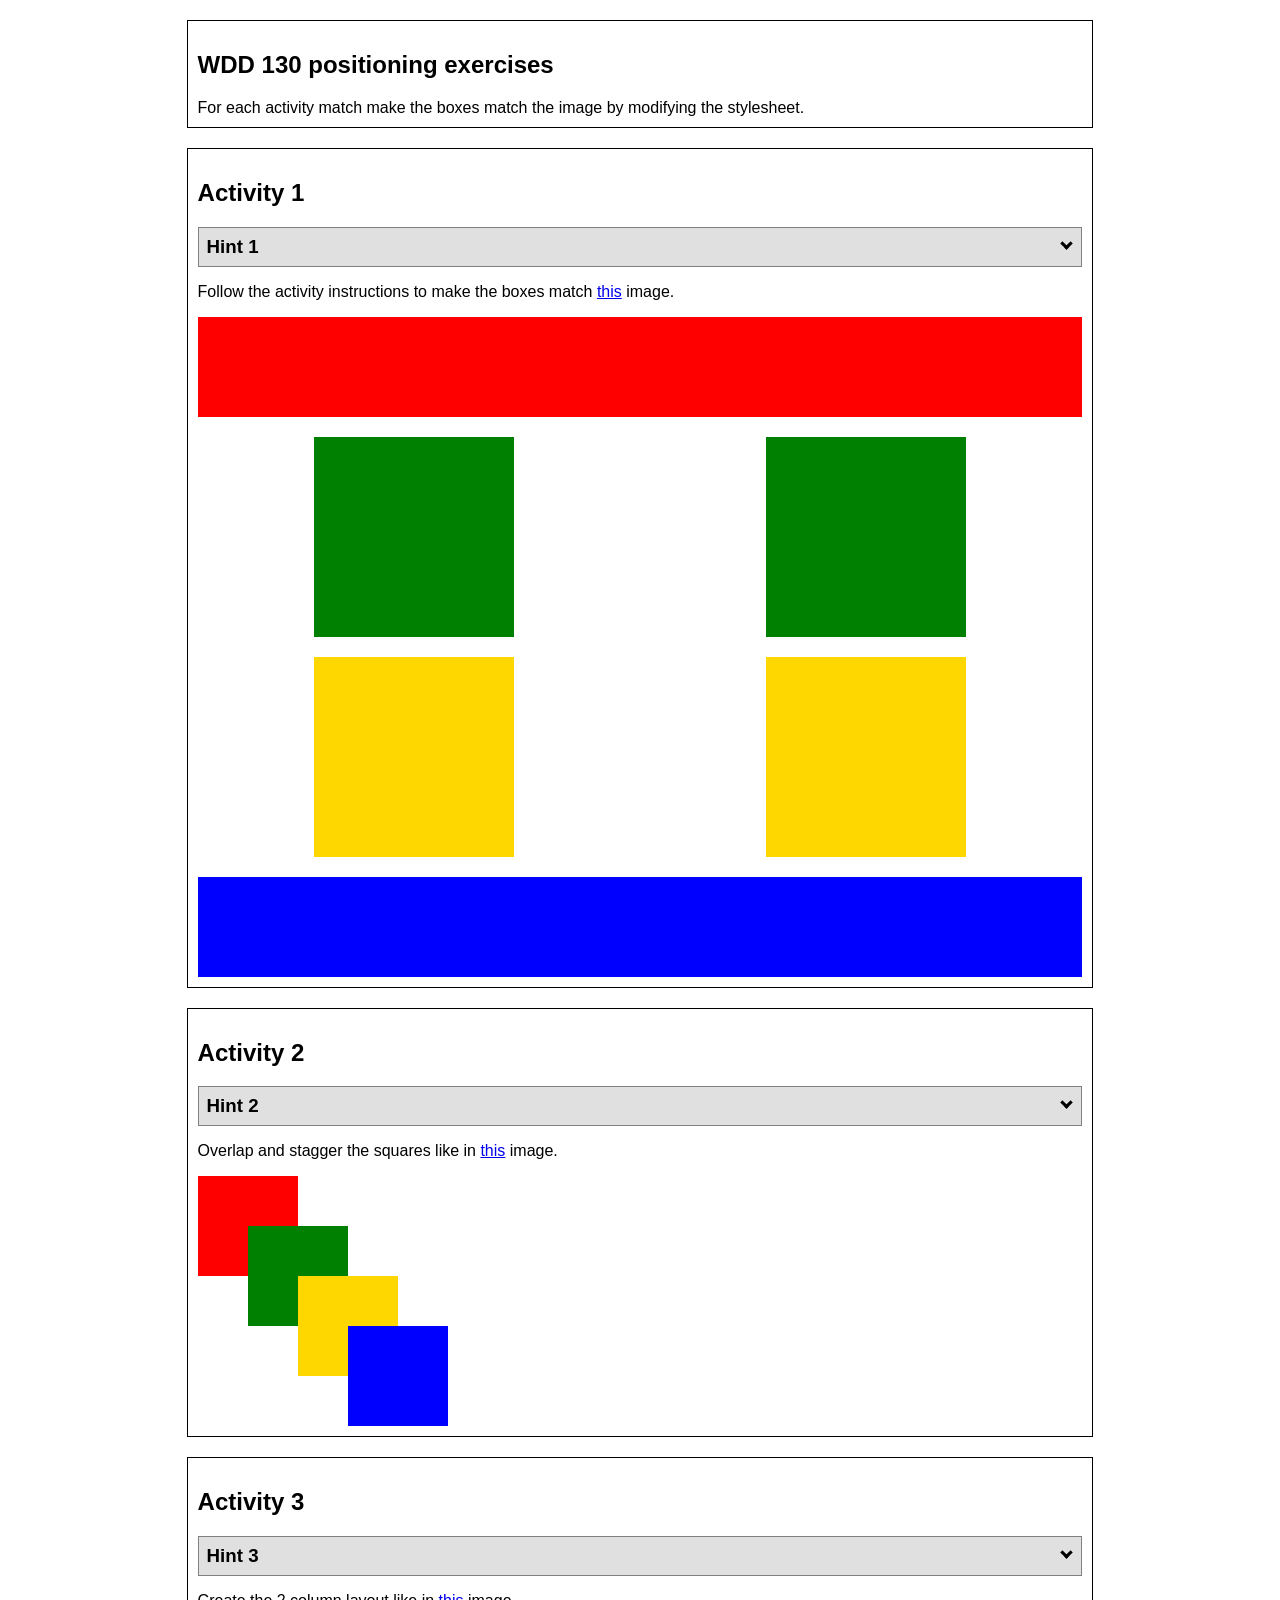
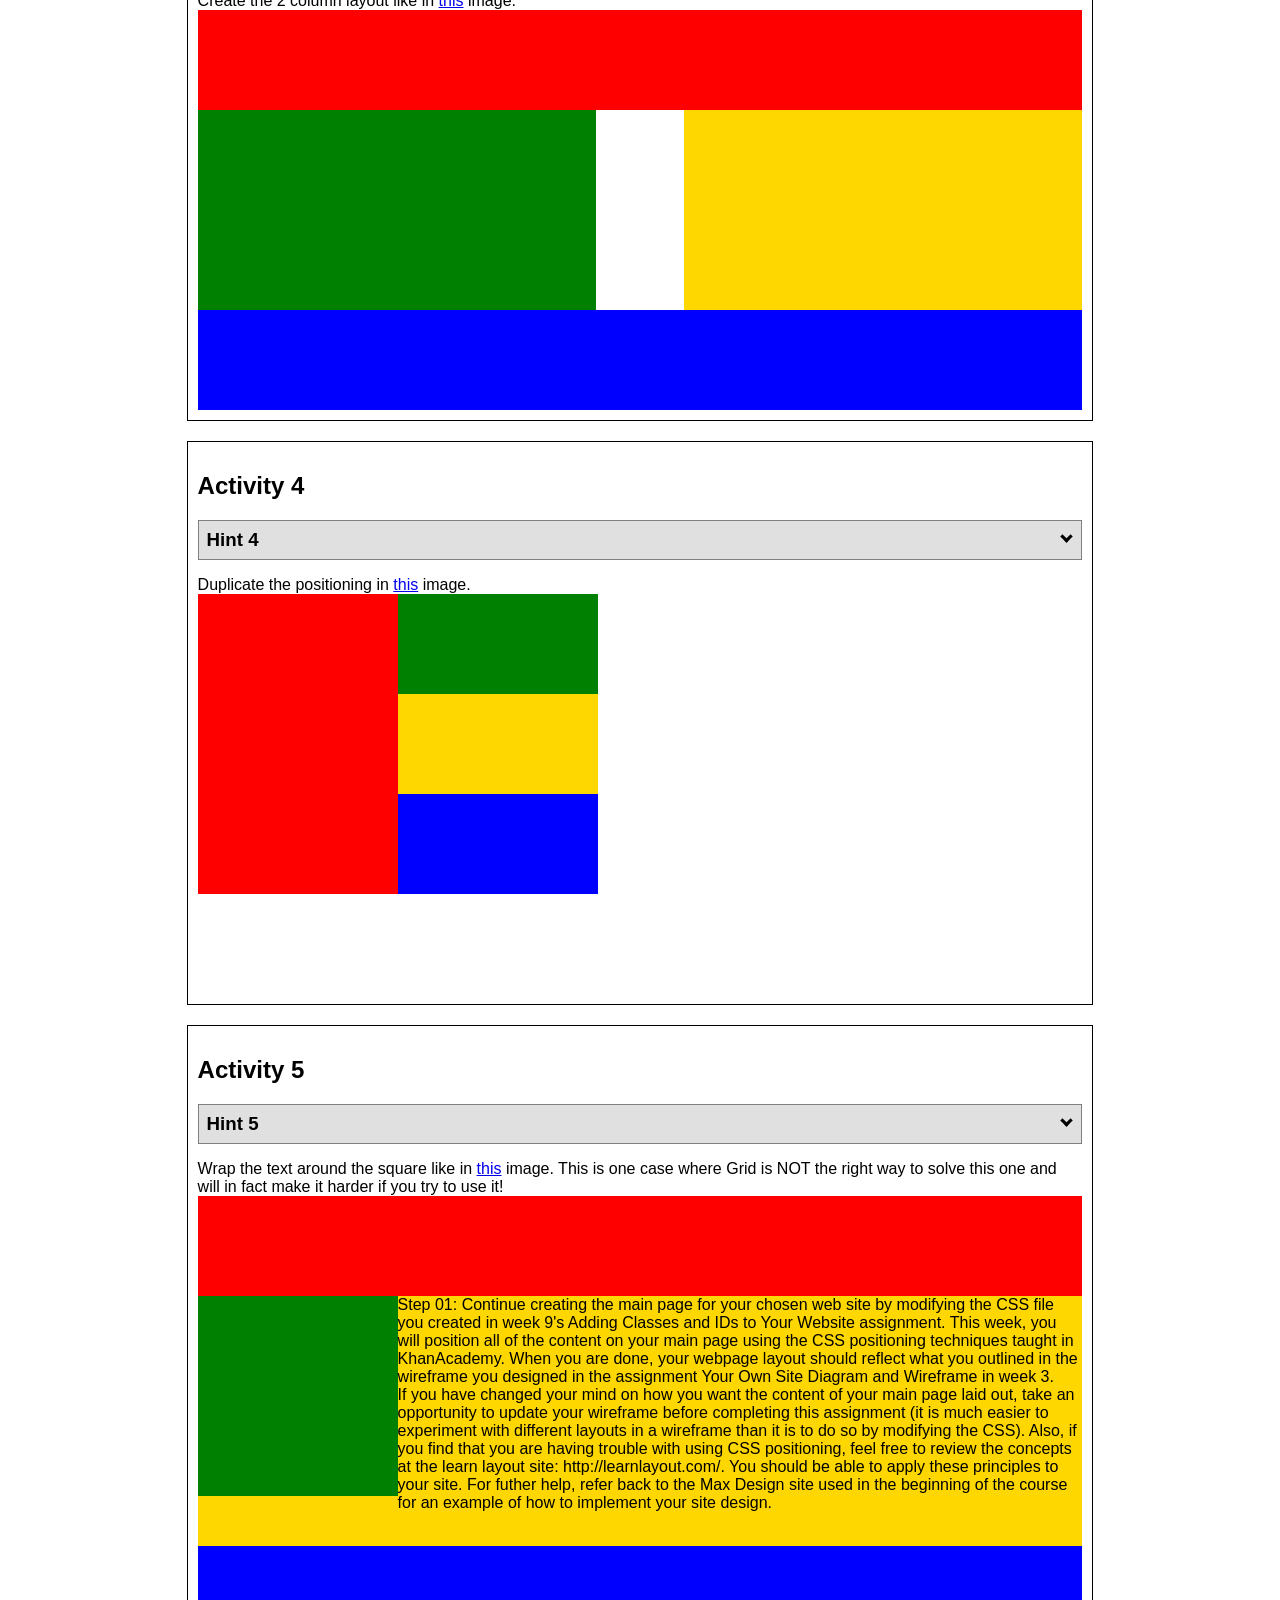
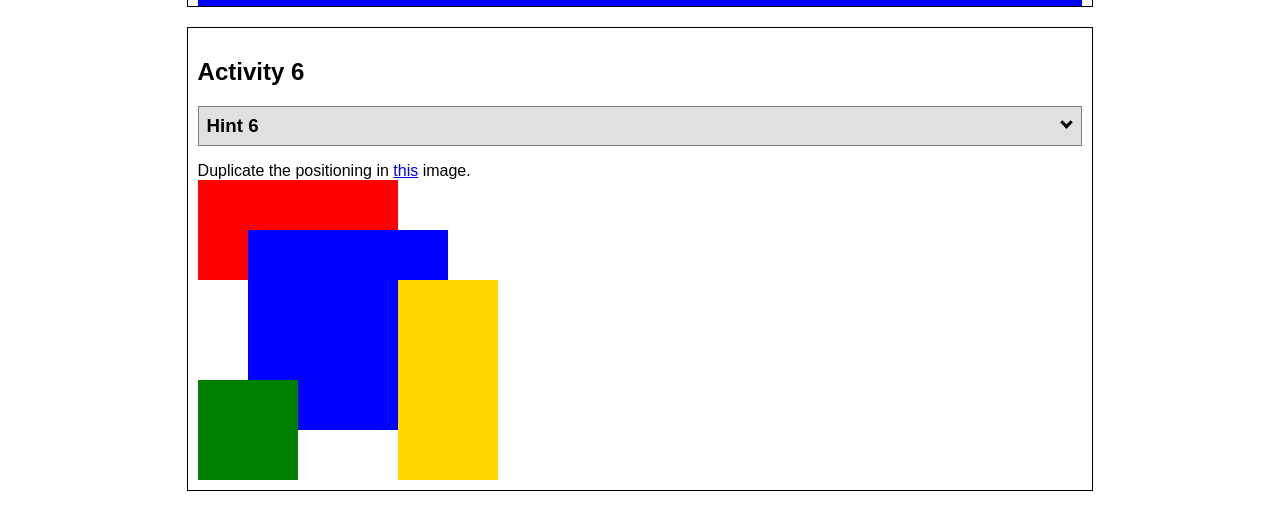
<file: ice/positioning/positioning.html>
<!DOCTYPE html>
<html lang="en">
  <head>
    <!-- HTML - Name: positioning.html -->
    <title>Positioning Activity</title>
    <link rel="stylesheet" type="text/css" href="positionstyles.css" />
  </head>
  <body>
    <div class="activity">
      <h2>WDD 130 positioning exercises</h2>
      For each activity match make the boxes match the image by modifying the stylesheet.</div>
    <div class="activity">
      <h2>Activity 1</h2>
      <section class="hint"><input type="checkbox" ><i></i> <h3>Hint 1</h3><div><p>Use the activity instructions for the firt activity</a></p></div></section>
      <p>Follow the activity instructions to make the boxes match  <a href="images/example1.png" target="_blank">this</a> image.</p>
      <div class="content1" >
        <div class="red1" ></div>
        <div class="green1" ></div>
        <div class="green1" ></div>
        <div class="yellow1"></div>
        <div class="yellow1"></div>
        <div class="blue1"></div>
      </div>
    </div>
    <div class="activity">
      <h2>Activity 2</h2>
      <section class="hint"><input type="checkbox" > <h3>Hint 2</h3><i></i><div>
      <ul>
      <li>grid-template-columns: 50px 50px 50px 50px 50px </li></ul></div></section>
      <p>Overlap and stagger the squares like in <a href="images/example2.png" target="_blank">this</a> image.</p>
      <div class="content2" >
        <div class="red2" ></div>
        <div class="green2" ></div>
        <div class="yellow2"></div>
        <div class="blue2"></div>
      </div>
    </div>
    <div class="activity">
      <h2>Activity 3</h2>
      <section class="hint"><input type="checkbox" > <h3>Hint 3</h3><i></i><div><p>This one is going to be best solved with CSS Grid. Remember to make the boxes the right width first...then start moving them around. </p><h4>Properties used:</h4><ul><li>display:grid;</li><li>grid-template-columns:</li><li>grid-column-gap:</li>
        <li>grid-column:</li>  </ul></div></section>
      Create the 2 column layout like in <a href="images/example3.png" target="_blank">this</a>  image.
      <div class="content3" >
        <div class="red3" ></div>
        <div class="green3" ></div>
        <div class="yellow3"></div>
        <div class="blue3"></div>
      </div>
    </div>
    <div class="activity">
      <h2>Activity 4</h2>
      <section class="hint"><input type="checkbox" > <h3>Hint 4</h3><i></i><div><p>For the others we have been primarily concerned with width. For this one you will need to adjust height as well. </p><h4>Properties used:</h4><ul><li>display:grid;</li><li>grid-template-columns:</li><li>grid-row:</li></ul></div></section>
      Duplicate the positioning in <a href="images/example4.png" target="_blank">this</a> image. 
      <div class="content4" >
        <div class="red4" ></div>
        <div class="green4" ></div>
        <div class="yellow4"></div>
        <div class="blue4"></div>
      </div>
    </div>

    <div class="activity">
      <h2>Activity 5</h2>
      <section class="hint"><input type="checkbox" > <h3>Hint 5</h3><i></i><div><p>Grid is <strong>not</strong> the right way to do this.  In fact there is only one way to really do that...and that is with float. Remember that we float the thing we want the text to wrap around.  Also remember to start by making all the shapes the right size and shape.</p><h4>Properties used:</h4><ul><li>float: left;</li></ul></div></section>
      Wrap the text around the square like in <a href="images/example5.png" target="_blank">this</a> image. This is one case where Grid is NOT the right way to solve this one and will in fact make it harder if you try to use it!
      <div class="content5" >
        <div class="red5" ></div>
        <div class="green5" ></div>
        <div class="yellow5">Step 01: Continue creating the main page for your chosen web site by modifying the CSS file you created in week 9's Adding Classes and IDs to Your Website assignment. This week, you will position all of the content on your main page using the CSS positioning techniques taught in KhanAcademy. When you are done, your webpage layout should reflect what you outlined in the wireframe you designed in the assignment Your Own Site Diagram and Wireframe in week 3. <br />
          If you have changed your mind on how you want the content of your main page laid out, take an opportunity to update your wireframe before completing this assignment (it is much easier to experiment with different layouts in a wireframe than it is to do so by modifying the CSS). Also, if you find that you are having trouble with using CSS positioning, feel free to review the concepts at the learn layout site: http://learnlayout.com/. You should be able to apply these principles to your site. For futher help, refer back to the Max Design site used in the beginning of the course for an example of how to implement your site design.</div>
        <div class="blue5"></div>
      </div>
    </div>
    <div class="activity">
      <h2>Activity 6</h2>
      <section class="hint"><input type="checkbox" > <h3>Hint 6</h3><i></i><div><p>This one is all about visualizing the grid behind the layout. If you are having a hard time doing that first: all the sizes are even multiples of 100, and second here is another example with the lines drawn: <a href="images/example6-hint.png" target="_blank">example 6 with lines</a>. For this one you will find it easiest if you use px for the column width. You can also use <kbd>z-index</kbd> to control the element layering.    </p><h4>Properties used:</h4><ul><li>display:grid;</li><li>grid-template-columns:</li><li>grid-column:</li><li>grid-row:</li><li><a href="https://www.w3schools.com/cssref/pr_pos_z-index.asp" target="_blank">z-index:</a></li></ul></div></section>
      Duplicate the positioning in <a href="images/example6.png" target="_blank">this</a> image.
      <div class="content6" >
        <div class="red6" ></div>
        <div class="green6" ></div>
        <div class="yellow6"></div>
        <div class="blue6"></div>
      </div>
    </div>
  </body>
</html>
</file>
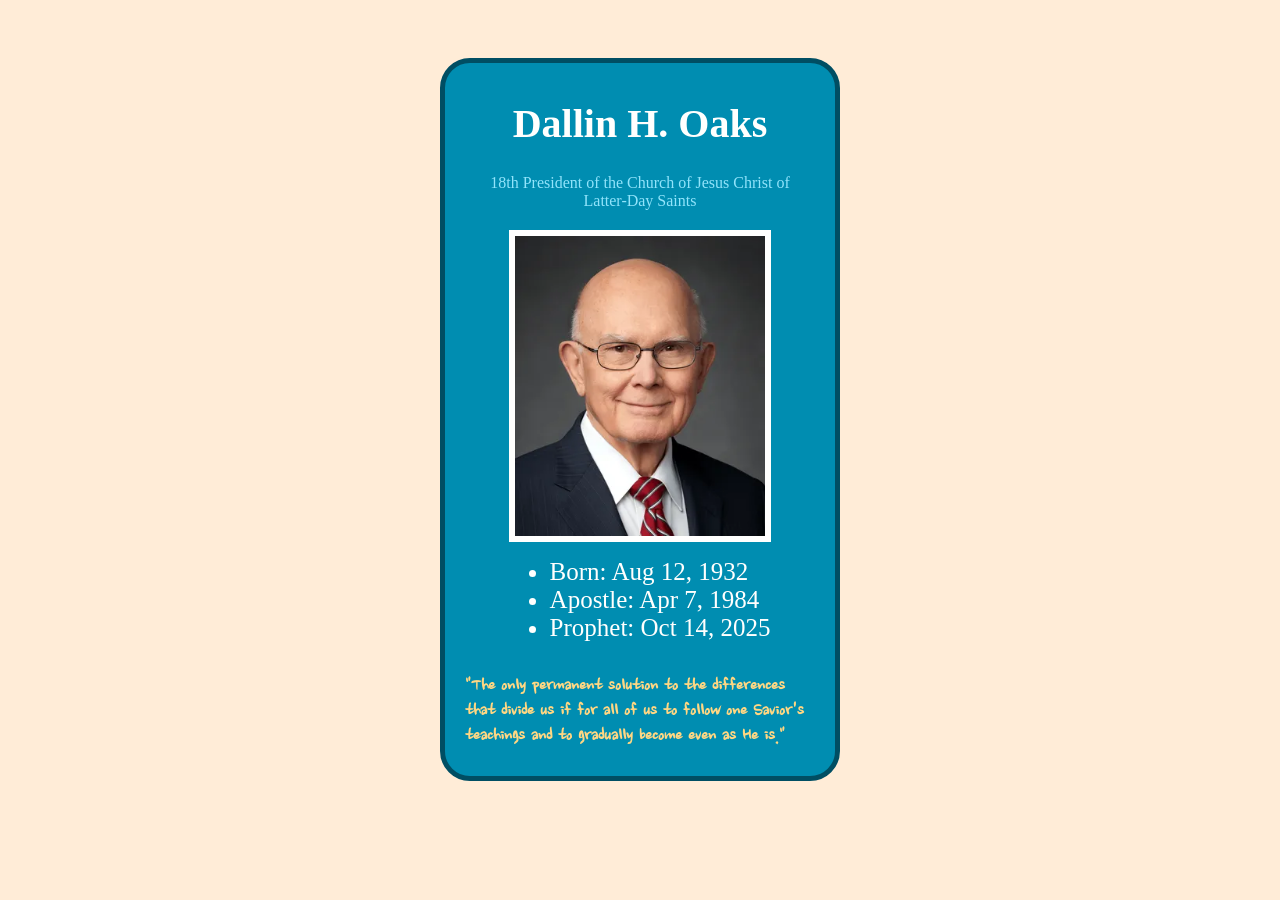
<file: ice/prophet_cards/oaks.html>
<!DOCTYPE html>
<html lang="en">
<head>
    <meta charset="UTF-8">
    <meta name="viewport" content="width=device-width, initial-scale=1.0">
    <title>Dallin H. Oaks</title>
    <style>
        /* Insert styles here, this is called an internal stylesheet  */
        @import url('https://fonts.googleapis.com/css2?family=Nanum+Brush+Script&display=swap');

        body {
            background: #FFECD7;
            display: flex;
            justify-content: center;
        }

        #prophet-card{
            background-color: #008DB1;
            padding: 10px 20px;
            border-style: solid;
            border-width: 5px;
            border-radius: 30px;
            border-color: #004E63;
            margin: 50px 100px;
            display: flex;
            flex-direction: column;
            align-items: center;
        }

        h1{
            color: #FFFFFE;
            font: helvetica;
            font-size: 40px;
        }

        .link{
            color: #91E4fb;
            font: helvetica;
            text-decoration: none;
            padding-bottom: 20px;
            width: 300px;
            text-align: center;
        }

        li{
            color: #FFFFFE;
            font: helvetica;
            font-size: 25px;
            
        }

        #image{
            width: 250px;
            border-style: solid;
            border-color: #fffffe;
            border-width: 6px;
        }

        h2{
            width: 350px;
            color: #ffd783;
            font-size: 20px;
            font-family: "Nanum Brush Script";
        }
    </style>
</head>
<body>
    <div id="prophet-card">

        <h1>Dallin H. Oaks</h1>
        <a class="link" href="churchofjesuschrist.org">18th President of the Church of Jesus Christ of Latter-Day Saints</a>
        <img id="image" src="images/oaks.webp">
        <ul>
            <li>Born: Aug 12, 1932</li>
            <li>Apostle: Apr 7, 1984</li>
            <li>Prophet: Oct 14, 2025</li>
        </ul>
        <h2 class="quote">"The only permanent solution to the differences that divide us if for all of us to follow one Savior's teachings and to gradually become even as He is."</h2>
    </div>
</body>
</html>
</file>
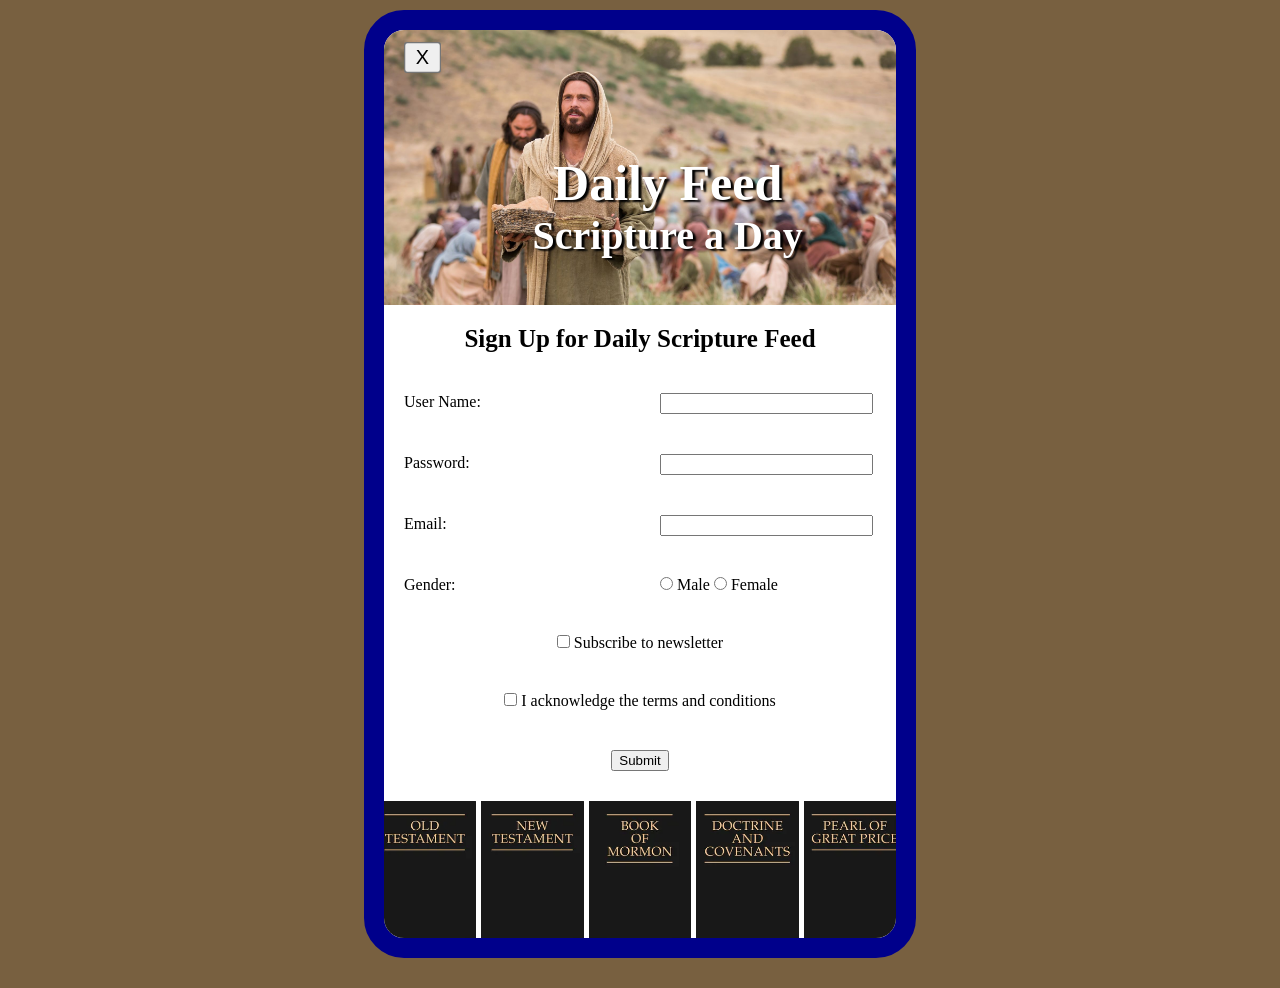
<file: ice/signup/signup.html>
<!DOCTYPE html>
<html lang="en">

<head>
    <meta charset="UTF-8">
    <meta name="viewport" content="width=device-width, initial-scale=1.0">
    <title>Daily Feed Sign Up</title>

    <style>
        * {
            margin: 0;
        }

        body {
            background: rgb(120, 96, 64);
        }

        #formContainer {
            width: 40%;
            height: auto;
            margin: 10px auto 30px;
            border: 20px solid darkblue;
            border-radius: 40px;
            overflow: hidden;
            background-color: white;
        }

        .heading {
            position: relative;
            width: 100%;
            height: auto;
        }

        .heading img {
            display: block;
            width: 100%;
            height: 275px;
            object-fit: cover;
            box-sizing: border-box;
            object-position: center top;
        }

        .heading button {
            position: absolute;
            left: 5%;
            top: 6%;
            transform: scale(1.5);
        }

        .text {
            top: 45%;
            left: 29%;
            position: absolute;
            display: flex;
            flex-direction: column;
            justify-content: center;
            align-items: center;
            color: white;
            text-align: center;
            text-shadow: 3px 2px 2px black;
        }

        .text h1 {
            font-size: 50px;
        }

        .text h2 {
            font-size: 40px;
        }

        h3 {
            text-align: center;
            font-weight: 600;
            font-size: 25px;
            margin: 20px 0;
        }

        #myForm {
            display: grid;
            justify-items: center;
            gap: 40px;
            grid-template-columns: 1fr 1fr;
            justify-items: left;
            padding: 20px;
        }

        input[type=text] {
            width: 95%;
        }

        input[type=password] {
            width: 95%;
        }

        input[type=email] {
            width: 95%;
        }

        .newsletter {
            grid-column: span 2;
            justify-self: center;
        }

        .terms {
            grid-column: span 2;
            justify-self: center;
        }

        .submit {
            grid-column: span 2;
            justify-self: center;
        }

        .books {
            width: 100%;
            display: flex;
            gap: 5px;
            justify-content: center;
            margin-top: 10px;
        }

        .books img {
            width: 20%;
        }

    </style>




</head>

<body>
    <div id="formContainer">
        <section class="heading">
            <button type="button" id="closeBtn">X</button>
            <img src="images/jesus_feeds_5000.jpeg" alt="Jesus Feeds 5000">
            <div class="text">
                <h1>Daily Feed</h1>
                <h2>Scripture a Day</h2>
            </div>
        </section>

        <h3>Sign Up for Daily Scripture Feed</h3>

        <form id="myForm">
            
                <label for="username">User Name:</label>
                <input type="text" id="username" name="username" required>

                <label for="password">Password:</label>
                <input type="password" id="password" name="password" required>

                <label for="email">Email:</label>
                <input type="email" id="email" name="email" required>
            <label>Gender:</label>
            <div>
                <input type="radio" id="male" name="gender" value="male" required>
                <label for="male">Male</label>
                <input type="radio" id="female" name="gender" value="female" required>
                <label for="female">Female</label>
            </div>

            <section class="newsletter">
                <input type="checkbox" id="newsletter" name="newsletter">
                <label for="newsletter">Subscribe to newsletter</label>
            </section>

            <section class="terms">
                <input type="checkbox" id="conditions" name="conditions" required>
                <label for="conditions">I acknowledge the terms and conditions</label>
            </section>

            <section class="submit">
                <button type="submit">Submit</button>
            </section>
        </form>
        <section class="books">
            <img src="images/old_testament.webp" alt="Old Testament">
            <img src="images/new_testament.webp" alt="New Testament">
            <img src="images/book_of_mormon.webp" alt="Book of Mormon">
            <img src="images/doctrine_and_covenants.webp" alt="Doctrine & Covenants">
            <img src="images/pearl_of_great_price.webp" alt="Pearl of Great Price">
        </section>
    </div>

    <div id="output"></div>

    <script>
        // Here is some Javascript to start looking forward to wdd131
        document.getElementById("closeBtn").addEventListener("click", function () {
            document.getElementById("formContainer").style.display = "none";
         });
        const form = document.getElementById('myForm');
        const output = document.getElementById('output');

        form.addEventListener('submit', function (event) {
            event.preventDefault(); // Stop form from actually submitting

            const formData = new FormData(form);
            const entries = [];

            for (const [key, value] of formData.entries()) {
                if (key == "password") {
                    entries.push(`<strong>${key}</strong>: ${value} (you should probably encrypt the password)`);
                } else {
                    entries.push(`<strong>${key}</strong>: ${value}`);
                }
            }

            output.innerHTML = `
            <br>  
            <h3>Here is the data that would be sent to the server:</h3>
            <ul>
                ${entries.map(item => `<li>${item}</li>`).join('')}
            </ul>
            `;
                });
    </script>

</body>

</html>
</file>
<file: styles/navfoot.css>
@import url('https://fonts.googleapis.com/css2?family=Montserrat:ital,wght@0,100..900;1,100..900&display=swap');
@import url('https://fonts.googleapis.com/css2?family=Montserrat:ital,wght@0,100..900;1,100..900&family=Open+Sans:ital,wght@0,300..800;1,300..800&display=swap');


body{
    margin: 0;
    background-color: white;
}

* {
    box-sizing: border-box;
}

header {
    display: flex;
    justify-content: space-between;
    align-items: center;
    width: 100%;
    background-color: #284b63;
    padding: 15px 40px;
    gap: 60px;
}

nav {
    display: flex;
    align-items: center;
    justify-content: space-evenly;
    gap: 80px;
}

nav a{
    color: white;
    text-decoration: none;
    font-size: 20px;
    font-family: "Montserrat";
    transition: .3s ease;
}

nav a:hover {
    transition: .5s ease;
    color: #d9d9d9;
    transform: scale(1.15);
}

.logo-link img{
    width: 200px;
    height: auto;
    display: block;
    background-color: white;
    border-radius: 10px;
    margin: 10px;
}

footer {
    width: 100%;
    background-color: #284b63;
    color: white;
    padding: 30px 5px 10px;
}

.footer-container {
    display: grid;
    grid-template-columns: 1fr 1fr 1fr;
    gap: 150px;
    max-width: 1200px;
    margin: 0 auto;
    justify-items: center;
}

.logo-link-f img {
    width: 300px;
    background-color: white;
    border-radius: 10px;
    height: auto;
}

.brand p {
    line-height: 1.6;
    max-width: 300px;
    font-family: "open sans";
}

.footer-links {
    display: flex;
    flex-direction: column;
    gap: 0px;
    text-align: center;
}

.footer-links h3 {
    font-family: "Montserrat";
    font-size: 23px;
    text-decoration: underline;
}

.footer-links a {
    color: white;
    font-size: 16px;
    text-decoration: none;
    font-family: "Montserrat";
}

.footer-links a:hover {
    transition: .5s ease;
    color: #d9d9d9;
    transform: scale(1.5);
}

.social h3 {
    font-family: "Montserrat";
    font-size: 23px;
    text-decoration: underline;
    text-align: center;
}

.icons {
    display: flex;
    gap: 25px;
    justify-content: center;
}

.icons img {
    width: 35px;
    height: 35px;
    object-fit: contain;
}

.copyright {
    text-align: center;
    border-top: 1px solid #d9d9d9;
    margin-top: 30px;
    padding-top: 20px;
}

.copyright p {
    margin: 0;
    font-size: 14px;
    font-family: "open sans";
}
</file>
<file: styles/index.css>
@import url('https://fonts.googleapis.com/css2?family=Montserrat:ital,wght@0,100..900;1,100..900&family=Open+Sans:ital,wght@0,300..800;1,300..800&display=swap');

* {
    box-sizing: border-box;
}

.hero {
    width: 100%;
    display: grid;
    grid-template-columns: 1fr;
}

.hero-msg {
    grid-column: 1/-1;
    grid-row: 1/2;
    z-index: 1;
    align-self: first baseline;
    color: white;
    padding: 10px 50px 20px 30px;
    width: 50%;
    border: 5px solid #3c6e71;
    border-radius: 20px;
    margin: 20px 30px;
    display: grid;
    grid-template-rows: 70% 20% 10%;
    justify-items: center;
    align-items: center;
}

.hero-msg h1 {
    grid-row: 1/2;
    font-size: 70px;
    color: #5ebec4;
    font-family: "Montserrat";
    font-weight: 600;
    justify-items: left;
    align-items: center;
    margin: 20px auto 0;
}

.hero-msg p {
    grid-row: 2/3;
    justify-self: left;
    margin: 0 auto 30px;
    font-family: "open sans";
    font-size: 20px;
}

.hero-msg a {
    grid-row: 3/4;
    text-decoration: none;
    color: #284b63;
    background-color: #d9d9d9;
    padding: 10px 20px;
    margin: 15px auto 30px;
    font-family: "open sans";
    font-weight: 500;
    transition: .4s ease;
}

.hero-msg a:hover{
    transition: .4s ease;
    background-color: #284b63;
    color: white;
    box-shadow: 5px 3px 5px black;
}

.hero-image {
    grid-column: 1/-1;
    grid-row: 1/2;
    z-index: 0;
    width: 100%;
}

.hero-image img {
    display: block;
    object-fit: cover;
    box-sizing: border-box;
    width: 100%;
}

.portfolio-peek {
    display: grid;
    grid-template-columns: repeat(3,1fr);
    justify-items: center;
    align-items: center;
    gap: 20px;
    margin: 0 30px;
}

.peek-msg {
    grid-column: span 3;
    text-align: center;
    font-family: "montserrat";
    margin: 20px 0 40px;
}

.peek-msg h1 {
    color: #3c6e71;
    font-size: 40px;
}

.peek-msg h2 {
    font-weight: 400;
    color: #919191;
    font-size: 22px;
}

.peek-box {
    width: 300px;
    padding: 20px 0;
    grid-column: span 1;
    text-align: center;
    margin: 10px 0 70px;
    border: 5px solid #353535;
    border-radius: 30px;
    opacity: 70%;
    transition: .4s ease;
    text-decoration: none;
}

.peek-box:hover {
    opacity: 100%;
    transition: .4s ease;
    transform: scale(1.05);
}

.peek-box img {
    width: 15%;
    aspect-ratio: 1;
}

.peek-box h3 {
    color: #284b63;
    font-family: "montserrat";

}

.peek-box p {
    color: #353535;
    font-family: "open sans";
}
</file>
<file: wwr/styles/style.css>
@import url('https://fonts.googleapis.com/css2?family=Bebas+Neue&family=Oswald:wght@200..700&display=swap');
@import url('https://fonts.googleapis.com/css2?family=Bebas+Neue&family=Montserrat:ital,wght@0,100..900;1,100..900&family=Oswald:wght@200..700&display=swap');

#content {
    max-width: 1600px;
    margin: 0 auto;
}

nav a{
    text-align: center;
    color: #FAF3DD;
    text-decoration: none;
    font-family: "montserrat", Arial, Helvetica, sans-serif;
    padding: 35px;
}

#hero-msg h1, #hero-msg h4{
    text-align: center;
    font-family: "montserrat", Arial, Helvetica, sans-serif;
}

.button-box{
    text-align: center;
}

main section{
    text-align: center;
}

main section img{
    box-sizing: border-box;
}

#background{
    height: 725px;
    background-color: #8FC0A9;
    grid-column: 1/11;
    grid-row: 4/9;
}

body{
    background-color: #FAF3DD;
    padding: 0;
    margin: 0;
}

header{
    background-color: #4A7C59;
    display: grid;
    grid-template-columns: 150px auto;
}

nav{
    display: flex;
    justify-content: space-around;
}

nav a:hover{
    background-color: #FAF3DD;
    color: #4A7C59;
}

.book, .join{
    background-color: #68B0AB;
    color: #FAF3DD;
    text-decoration: none;
    font-family: "montserrat", Arial, Helvetica, sans-serif;
    font-size: 18px;
    padding: 15px 30px;
    margin-top: 50px;
    border-radius: 5px;
}

.book:hover, .join:hover{
    background-color: #8FC0A9;
    color: white;
}

.msg{
    background-color: #FAF3DD;
    font-family: "montserrat", Arial, Helvetica, sans-serif;
    font-size: 1.5em;
    padding: 35px;
    margin-top: 100px;
    grid-column: 6/10;
    grid-row: 6/7;
    box-shadow: 5px 5px 10px #6f7364;
}

footer{
    background-color: #4A7C59;
    color: #FAF3DD;
    font-family: "montserrat", Arial, Helvetica, sans-serif;
    padding: 25px 30px;
    margin-top: 200px;
    display: flex;
    justify-content: space-around;
    align-items: center;
}

footer a{
    color: #FAF3DD;
    text-decoration: none;
    font-family: "montserrat", Arial, Helvetica, sans-serif;

}

footer a:hover{
    background-color: #FAF3DD;
    color: #4A7C59;
}

footer p{
    font-size: 1.2em;
    font-family: "montserrat", Arial, Helvetica, sans-serif;

}

footer p a:hover{
    text-decoration: underline;
}

.home-title{
    color: #68B0AB;
    font-family: "oswald", Impact, 'Arial Narrow Bold', sans-serif;
    font-size: 2em;
    margin-top: 10px;
}

h4{
    color: #68B0AB;
    font-family: "montserrat", Arial, Helvetica, sans-serif;

}

.msg h2{
    color: #68B0AB;
    font-family: "oswald", Impact, 'Arial Narrow Bold', sans-serif;
}

.msg p{
    color: #68B0AB;
    font-family: "montserrat", Arial, Helvetica, sans-serif;
    font-size: .8em;
    padding-bottom: 15px;

}

.logo{
    width: 80px;
}

.icon{
    width: 80px;
    padding-top: 10px;
}

#hero {
    display: grid;
    grid-template-columns: 1fr 3fr 1fr;
    margin-top: -100px;
}

#hero-box {
    grid-column: 1/4;
    grid-row: 1/3;
    z-index: -1;
}

#hero-msg{
    grid-column: 2/3;
    grid-row: 1/2;
    margin-top: 100px;
}

#hero-msg h4 {
    color: white;
}

#hero-img{
    width: 100%;
}

h2 {
    margin: 0;
}

#logo_link{
    padding-top: 5px;
    justify-self: center;
    align-self: center;
}

footer .social img{
    padding-top: 15px;
}

.rivers-card{
    margin: 200px 0;
    grid-column: 2/4;
    grid-row: 2/3;
}

.camping-card{
    margin: 200px 0;
    grid-column: 5/7;
    grid-row: 2/3;
}

.rapids-card{
    margin: 200px 0;
    grid-column: 8/10;
    grid-row: 2/3;
}

.card-img{
    border: 10px solid #68B0AB;
    transition: transform .5s;
    box-shadow: 5px 5px 10px #6f7364;
}

.card-img:hover {
    opacity: .6;
    transform: scale(1.1);
}

.mountains{
    margin-top: 50px;
    grid-column: 2/7;
    grid-row: 5/8;
    box-shadow: 5px 5px 10px #6f7364;
}

.card-img, .mountains {
    width: 100%;
}

main, .home-grid {
    display: grid;
    grid-template-columns: repeat(10,1fr);
}

@media screen and (max-width: 900px) {
    #hero, .home-grid {
        display: block;
        height: auto;
    }
    nav, footer {
        flex-direction: column;
    }
    nav a {
        display: block;
        padding: 15px;
    }
    #hero {
        margin-top: 0;
    }
    #hero-msg {
        margin-top: 0;
    }
    #hero-msg h4 {
        display: none;
    }
    #hero-msg h1 {
        color: #6f7364;
    }
    .home-title {
        font-size: 25px;
    }
    .rivers-card, .camping-card, .rapids-card { 
        margin: 50px auto;
        width: 60%;
    }
    #background {
        display: none;
    }
    .mountains, .msg {
        width: 80%;
        display: block;
        margin: 0 auto;
    }
    footer {
        margin-top: 25px;
    }
}
</file>
<file: ice/halloween/styles/styles.css>
/* Add your CSS here to style your halloween page */
@import url('https://fonts.googleapis.com/css2?family=Creepster&family=Nosifer&display=swap');
@import url('https://fonts.googleapis.com/css2?family=Henny+Penny&display=swap');
@import url('https://fonts.googleapis.com/css2?family=Open+Sans:ital,wght@0,300..800;1,300..800&display=swap');

* {
    box-sizing: border-box;
}

body {
    background-color: black;
    color: white;
    margin: 0;
    display: flex;
}

#wrapper {
    margin: 0;
}

header {
    background-color: darkgoldenrod;
    width: 100%;
    margin: 0;
    height: 100px;
    display: grid;
    align-items: center;
}

header ul {
    margin: 0;
    display: flex;
    flex-direction: row;
    justify-content: space-around;
    align-items: center;
    list-style: none;
    padding: 20px;
    width: 100%;
}

ul li {
    font-size: 24px;
    font-family: "Nosifer";
}

li:hover{
    transition: .5s ease;
    color: lightgrey;
    transform: scale(1.25);
}

main{
    display: grid;
    grid-template-columns: repeat(6,1fr);
    gap: 40px;
    align-items: center;
    text-align: center;
    padding: 0 20px;
}

h1 {
    grid-column: 1/-1;
    grid-row: 1;
    font-family: "Creepster";
    font-size: 100px;
    text-shadow: 3px 3px 8px black;
    z-index: 1;
}

img {
    grid-column: 1/-1;
    grid-row: 1;
    width: 100%;
    height: 600px;
    object-fit: cover;
    object-position: center;
    justify-self: center;
    z-index: 0;
}

section {
    grid-column: span 2;
    width: 100%;
    height: 300px;
    border-radius: 20px;
    border: 3px solid lightgray;
}

section:hover {
    transition: .6s ease;
    transform: scale(1.05);
    border: 3px solid darkgoldenrod;
}

h2 {
    font-family: "Henny Penny";
    font-size: 40px;
}

p {
    font-family: "Open Sans";
    font-size: 18px;
}

footer {
    background-color: darkgoldenrod;
    text-align: center;
    padding: 30px 20px 25px;
    margin-top: 30px;
    font-family: "Open Sans";
}
</file>
<file: styles/about.css>
@import url('https://fonts.googleapis.com/css2?family=Montserrat:ital,wght@0,100..900;1,100..900&family=Open+Sans:ital,wght@0,300..800;1,300..800&display=swap');

* {
    box-sizing: border-box;
}

.about {
    max-width: 1200px;
    margin: 0 auto;
    padding: 40px 30px;
}

.headshot {
    float: right;
    width: 40%;
    margin: 0 0 20px 30px;
}

.headshot img {
    width: 100%;
    height: auto;
    display: block;
    border: 3px solid #353535;
    border-radius: 8px;
}

.bio {
    display: flow-root
}

.bio h1 {
    font-family: "montserrat";
    font-size: 70px;
    font-weight: 600;
    color: #3c6e71;
}

.bio p {
    font-family: "open sans";
    font-size: 24px;
    line-height: 1.7;
    color: #284b63;
}

#last {
    padding-bottom: 40px;
}

.project-links a {
    text-decoration: none;
    color: white;
    background-color: #3c6e71;
    padding: 15px;
    margin: 10px;
    font-family: "open sans";
    font-size: 18px;
    font-weight: 500;
    transition: .4s ease;
    border-radius: 5px;
}

.project-links a:hover {
    transition: .4s ease;
    background-color: #284b63;
    box-shadow: 5px 4px 5px #353535;
}
</file>
<file: styles/ice.css>
@import url('https://fonts.googleapis.com/css2?family=Montserrat:ital,wght@0,100..900;1,100..900&family=Open+Sans:ital,wght@0,300..800;1,300..800&display=swap');

* {
    box-sizing: border-box;
}

.projects {
    display: grid;
    grid-template-columns: repeat(3, 1fr);
    width: 90%;
    justify-items: center;
    margin: 20px auto 60px;
    gap: 40px;
}

.projects h1 {
    grid-column: span 3;
    width: 50%;
    text-align: center;
    background-color: #353535;
    color: white;
    padding: 10px 5px;
    border-radius: 20px;
    margin: 30px 0;
    box-shadow: 6px 7px 5px darkgray;
}

.ice-box {
    box-sizing: border-box;
    padding: 20px;
    border: 8px solid #3c6e71;
    border-radius: 40px;
    text-align: center;
    justify-items: center;
    background-color: #d9d9d9;
    text-decoration: none;
    color: #353535;
    transition: .3s ease;
}

.ice-box:hover {
    transition: .5s ease;
    transform: scale(1.1);
    box-shadow: 6px 7px 5px;
}

.ice-box img {
    width: 300px;
    display: block;
    aspect-ratio: 1;
    object-fit: cover;
    box-sizing: border-box;
    align-content: center;
    border-radius: 40px;
    border: 6px  solid #353535;
}

.ice-box h2 {
    font-family: "open sans";
    color: #284b63;
}

.ice-box p {
    font-family: "open sans";
    color: #353535;
    width: 300px;
}
</file>
<file: styles/wwr.css>
@import url('https://fonts.googleapis.com/css2?family=Montserrat:ital,wght@0,100..900;1,100..900&family=Open+Sans:ital,wght@0,300..800;1,300..800&display=swap');

* {
    box-sizing: border-box;
}

.wwr-box {
    display: grid;
    grid-template-columns: 1fr 1fr;
    margin: 20px;
    gap: 30px;
}

.wwr-image {
    width: 100%;
    height: auto;
    grid-column: span 1;
}

.wwr-image img {
    display: block;
    width: 100%;
    object-fit: cover;
    box-sizing: border-box;
    align-content: center;
    border: 3px solid #353535;
    border-radius: 20px;
    transition: .3s ease;
}

.wwr-image img:hover {
    transition: .5s ease;
    transform: scale(1.03);
    box-shadow: 8px 6px 5px #353535;
}

.wwr-msg {
    border: 3px solid #353535;
    border-radius: 20px;
    padding: 10px 20px;
    grid-column: span 1;
    display: grid;
    justify-items: center;
    align-items: center;
    background-color: #d9d9d9;
}

.wwr-msg h1{
    color: #3c6e71;
    font-family: "montserrat";
    font-size: 50px;
    margin-bottom: 0;
}

.wwr-msg p {
    color: #284b63;
    font-family: "open sans";
    font-size: 20px;
}

.request-button {
    text-decoration: none;
    color: white;
    background-color: #3c6e71;
    padding: 10px;
    border: 1px solid #3c6e71;
    border-radius: 5px;
    font-family: "open sans";
    margin-top: 20px;
    margin-bottom: 15px;
    transition: .2s ease;
}

.request-button:hover {
    transition: .3s ease;
    background-color: #284b63;
    transform: scale(1.05);
    box-shadow: 5px 4px 5px #353535;
}
</file>
<file: ice/favorite_devo/styles/styles.css>
body {
  margin: 0;
  height: 100%;
  font-family: Arial, sans-serif;
  background: linear-gradient(to bottom, #d3d3d3, #001f3f);
  background-repeat: no-repeat; /* Just in case */
  background-attachment: fixed;
}

.container {
  text-align: center;
}

.header {
  padding: 20px 0;
}

.header-image {
  background-image: url('../images/icenter.png'); /* Replace with your image */
  background-repeat: no-repeat;
  background-position: center;
  height: 150px;
  display: flex;
  flex-direction: column;
  justify-content: center;
  color: white;

}

.header-image h1 {
  margin: 0;
  line-height: 0.9;
    font-size: 3.5em;
  font-weight: bold;
  text-shadow: 2px 2px 4px rgba(0, 0, 0, 0.7);
  background: #00000055;
}

.content-box {
  background-color: white;
  margin: 30px auto;
  width: 90%;
  max-width: 900px;
  padding: 40px;
  box-shadow: 5px 5px 0px black;
  min-height: 400px;
}

table {
  width: 100%;
  border-collapse: collapse;
}

th {
  border-bottom: 3px solid black;
  font-size: 24px;
  padding: 10px;
}

td {
  text-align: left;
  padding: 10px;
}

tr:nth-child(even) {
  background-color: lightgrey;
}

h3 {
  text-align: left;
  margin-top: 20px;
  padding-right: 20px;
}

form{
  padding: 20px;
  background-color: lightgrey;
  border: 3px solid black;
  border-radius: 5px;
  margin: 10px 0px;
  text-align: left;
}

label {
  display: block;
}

input[type=text], select {
  width: 100%;
  padding: 12px;
  margin: 8px 0;
  display: inline-block;
  border: 1px solid grey;
  border-radius: 4px;
  box-sizing: border-box;
}

input[type=submit] {
  display: block;
  width: 25%;
  background-color: #001f3f;
  color: white;
  border: 3px solid #001f3f;
  padding: 14px;
  margin: 20px auto;
  border-radius: 4px;
  cursor: pointer;
}

input[type=submit]:hover {
  transition-duration: .2s;
  background-color: white;
  color: #001f3f;
}
</file>
<file: ice/positioning/positionstyles.css>
/* CSS - Name: "positionstyles.css" */
/* Activity 1 styles */
.content1 {
  /* This is the parent of the activity 1 boxes. */
  display: grid;
  grid-template-columns: 1fr 1fr;
  justify-items: center;
  gap: 20px;
}
.red1 { 
  width: 100%; 
  height: 100px; 
  background-color: red; 
  grid-column: 1/3;

} 
.green1 {
  width: 200px; 
  height: 200px; 
  background-color: green; 

} 
.yellow1 {
  width: 200px; 
  height: 200px; 
  background-color: gold; 
} 
.blue1 {
  width: 100%; 
  height: 100px; 
  background-color: blue; 
  grid-column: 1/3;
} 
/* Activity 2 styles */ 
.content2 {
  /* This is the parent of the activity 2 boxes. */
  display: grid;
  grid-template-columns: repeat(5,50px);
  grid-template-rows: repeat(5,50px);
  gap: 0;
}
.red2 {
  width: 100px; 
  height: 100px; 
  background-color: red; 
  grid-column: 1/3;
  grid-row: 1/3;
} 
.green2 { 
  width: 100px; 
  height: 100px; 
  background-color: green; 
  grid-column: 2/4;
  grid-row: 2/4;
} 
.yellow2 {
  width: 100px; 
  height: 100px; 
  background-color: gold; 
  grid-column: 3/5;
  grid-row: 3/5;
} 
.blue2 {
  width: 100px; 
  height: 100px; 
  background-color: blue; 
  grid-column: 4/6;
  grid-row: 4/6;
} 
/* Activity 3 styles */ 
.content3 {
  /* This is the parent of the activity 3 boxes. */
  display: grid;
  grid-template-columns: 1fr 1fr;
}
.red3 {
  width: 100%; 
  height: 100px; 
  background-color: red; 
  grid-column: span 2;
} 
.green3 {
  width: 90%; 
  height: 200px; 
  background-color: green;
} 
.yellow3 {
  width: 90%; 
  height: 200px; 
  background-color: gold; 
  justify-self: right;
} 
.blue3 {
  width: 100%;
  height: 100px; 
  background-color: blue; 
  grid-column: span 2;
} 
/* Activity 4 styles */ 
.content4 {
  /* This is the parent of the activity 4 boxes. */
  height: 400px;
  display: grid;
  grid-template-columns: 200px 200px;
  grid-template-rows: 100px 100px 100px;
}
.red4 {
  width: 100%; 
  height: 300px; 
  background-color: red; 
  grid-column: 1/2;
  grid-row: 1/4;
} 
.green4 {
  width: 100%; 
  height: 100px; 
  background-color: green; 
  grid-column: 2/3;
} 
.yellow4 {
  width: 100%; 
  height: 100px; 
  background-color: gold; 
  grid-column: 2/3;
} 
.blue4 {
  width: 100%; 
  height: 100px; 
  background-color: blue; 
  grid-column: 2/3;
} 
/* Activity 5 styles */ 
.content5 {
  /* This is the parent of the activity 5 boxes. */
  height: 400px;
}
.red5 { 
  width: 100%; 
  height: 100px; 
  background-color: red; 
} 
.green5 { 
  width: 200px; 
  height: 200px; 
  background-color: green;
  float: left; 
} 
.yellow5 {
  width: 100%; 
  height: 250px; 
  background-color: gold; 
} 
.blue5 {
  width: 100%; 
  height: 100px; 
  background-color: blue; 
} 
/* Activity 6 styles */ 
.content6 {
  /* This is the parent of the activity 6 boxes. */
  display: grid;
  grid-template-columns: repeat(6,50px);
  grid-template-rows: repeat(6,50px);
}
.red6 {
  width: 200px; 
  height: 100px; 
  background-color: red; 
  grid-column: 1/4;
} 
.green6 {
  width: 100px; 
  height: 100px; 
  background-color: green; 
  grid-column: 1/3;
  grid-row: 5/7;
  z-index: 1;
} 
.yellow6 {
  width: 100px; 
  height: 200px; 
  background-color: gold; 
  grid-column: 5/7;
  grid-row: 3/7;
  z-index: 1;
} 
.blue6 {
  width: 200px; 
  height: 200px; 
  background-color: blue; 
  grid-column: 2/6;
  grid-row: 2/6;
} 


/* Do not make any changes below here */
.activity {
  width: 70%; 
  margin: 20px auto; 
  font-family: Arial, sans-serif; 
  border: 1px solid black; 
  padding: 10px; 
  clear:both; 
  overflow: auto;
} 

.hint {
  border: 1px solid grey;
  background: #e0e0e0;
  padding: .5em;
  position: relative;
  margin: 1em 0;
}
.hint h3 {
  margin: 0;
}
.hint:hover {
  background: #d0d0d0;
}
.hint > div {
  display: none;
}

.hint input[type=checkbox] {
  position: absolute;
  width: 100%;
  height: 100%;
  opacity: 0;
  z-index: 1;
  cursor: pointer;
}

.hint input[type=checkbox]:checked ~ div {
  display: block;
}

.hint i {
  position: absolute;
  transform: translate(-6px, 0);
  margin-top: 16px;
  right: 10px;
  top: -3px;
}
.hint i:before, .hint i:after {
  content: "";
  position: absolute;
  background-color: black;
  width: 3px;
  height: 9px;
}
.hint i:before {
  transform: translate(2px, 0) rotate(45deg);
}
.hint i:after {
  transform: translate(-2px, 0) rotate(-45deg);
}

.hint input[type=checkbox]:checked ~ i:before {
  transform: translate(-2px, 0) rotate(45deg);
}
.hint input[type=checkbox]:checked ~ i:after {
  transform: translate(2px, 0) rotate(-45deg);
}
.hint a {
  position: relative;
  z-index: 1;
}
</file>
